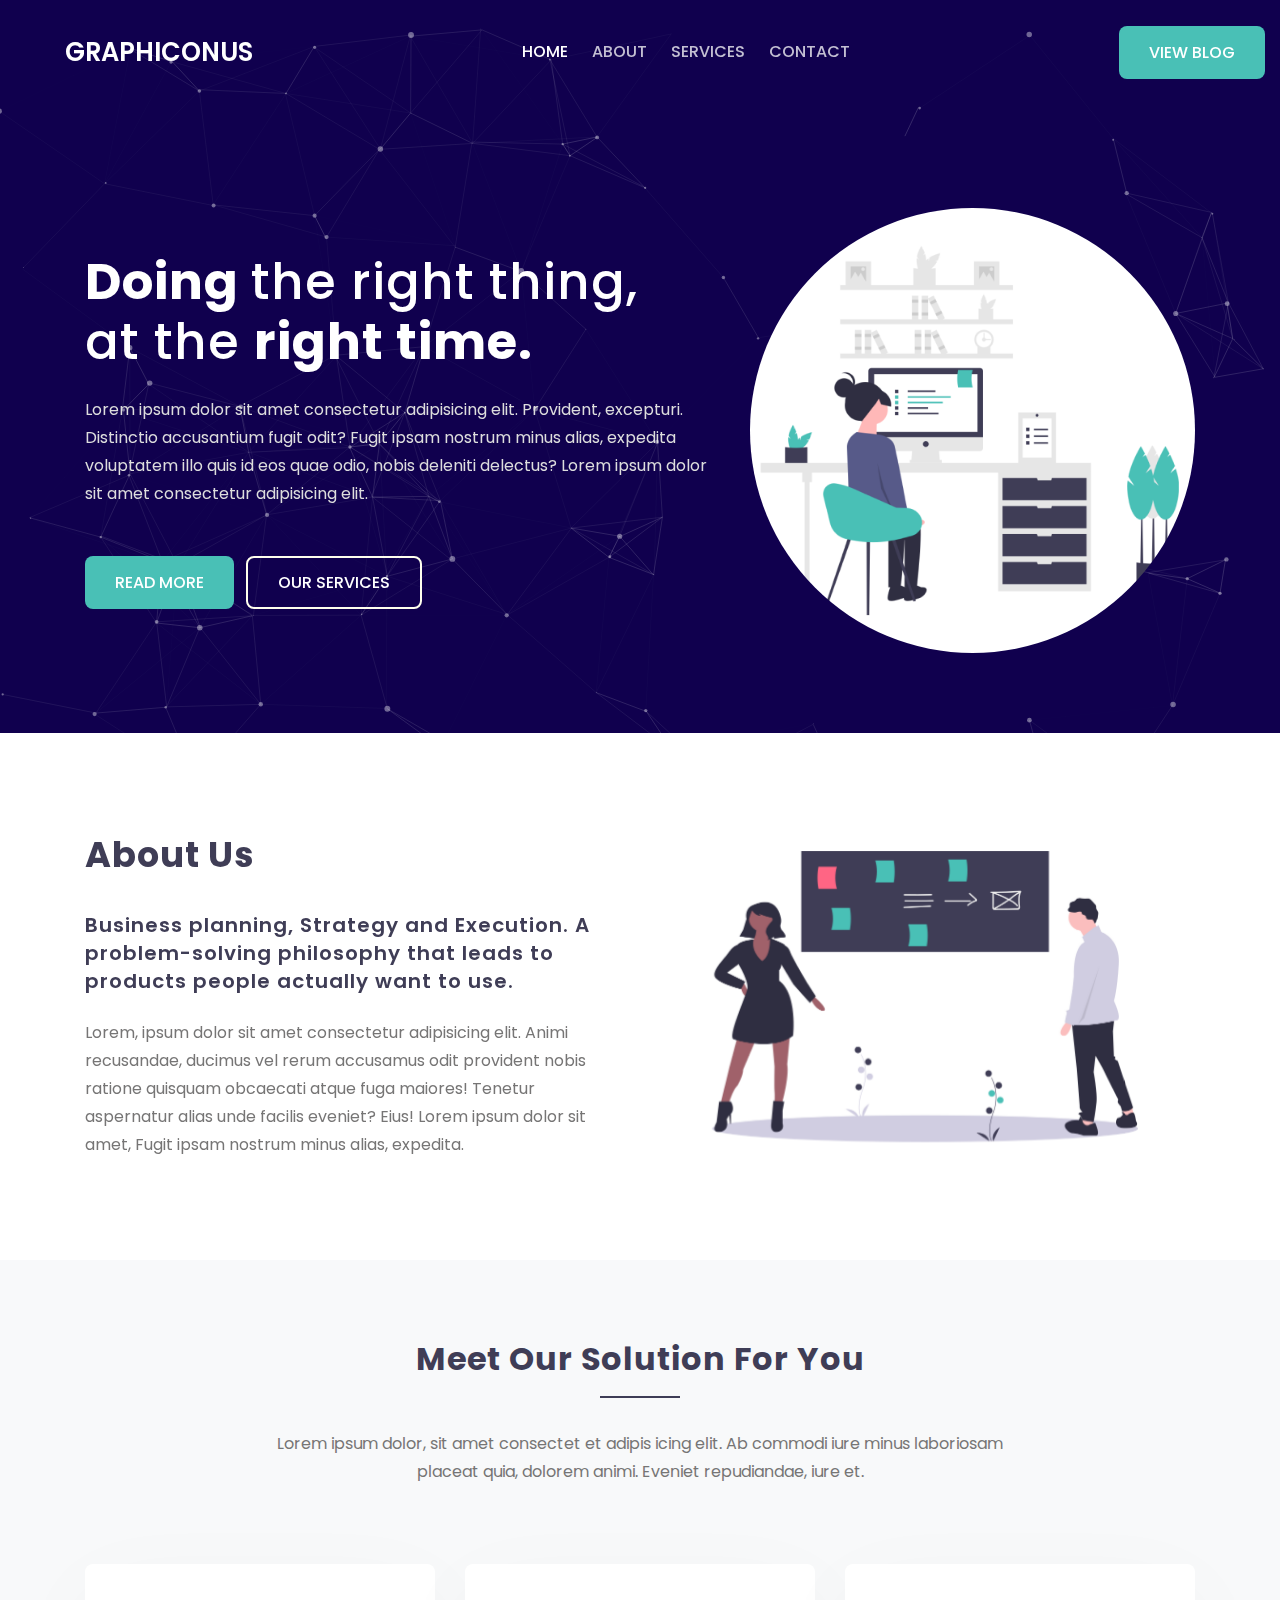
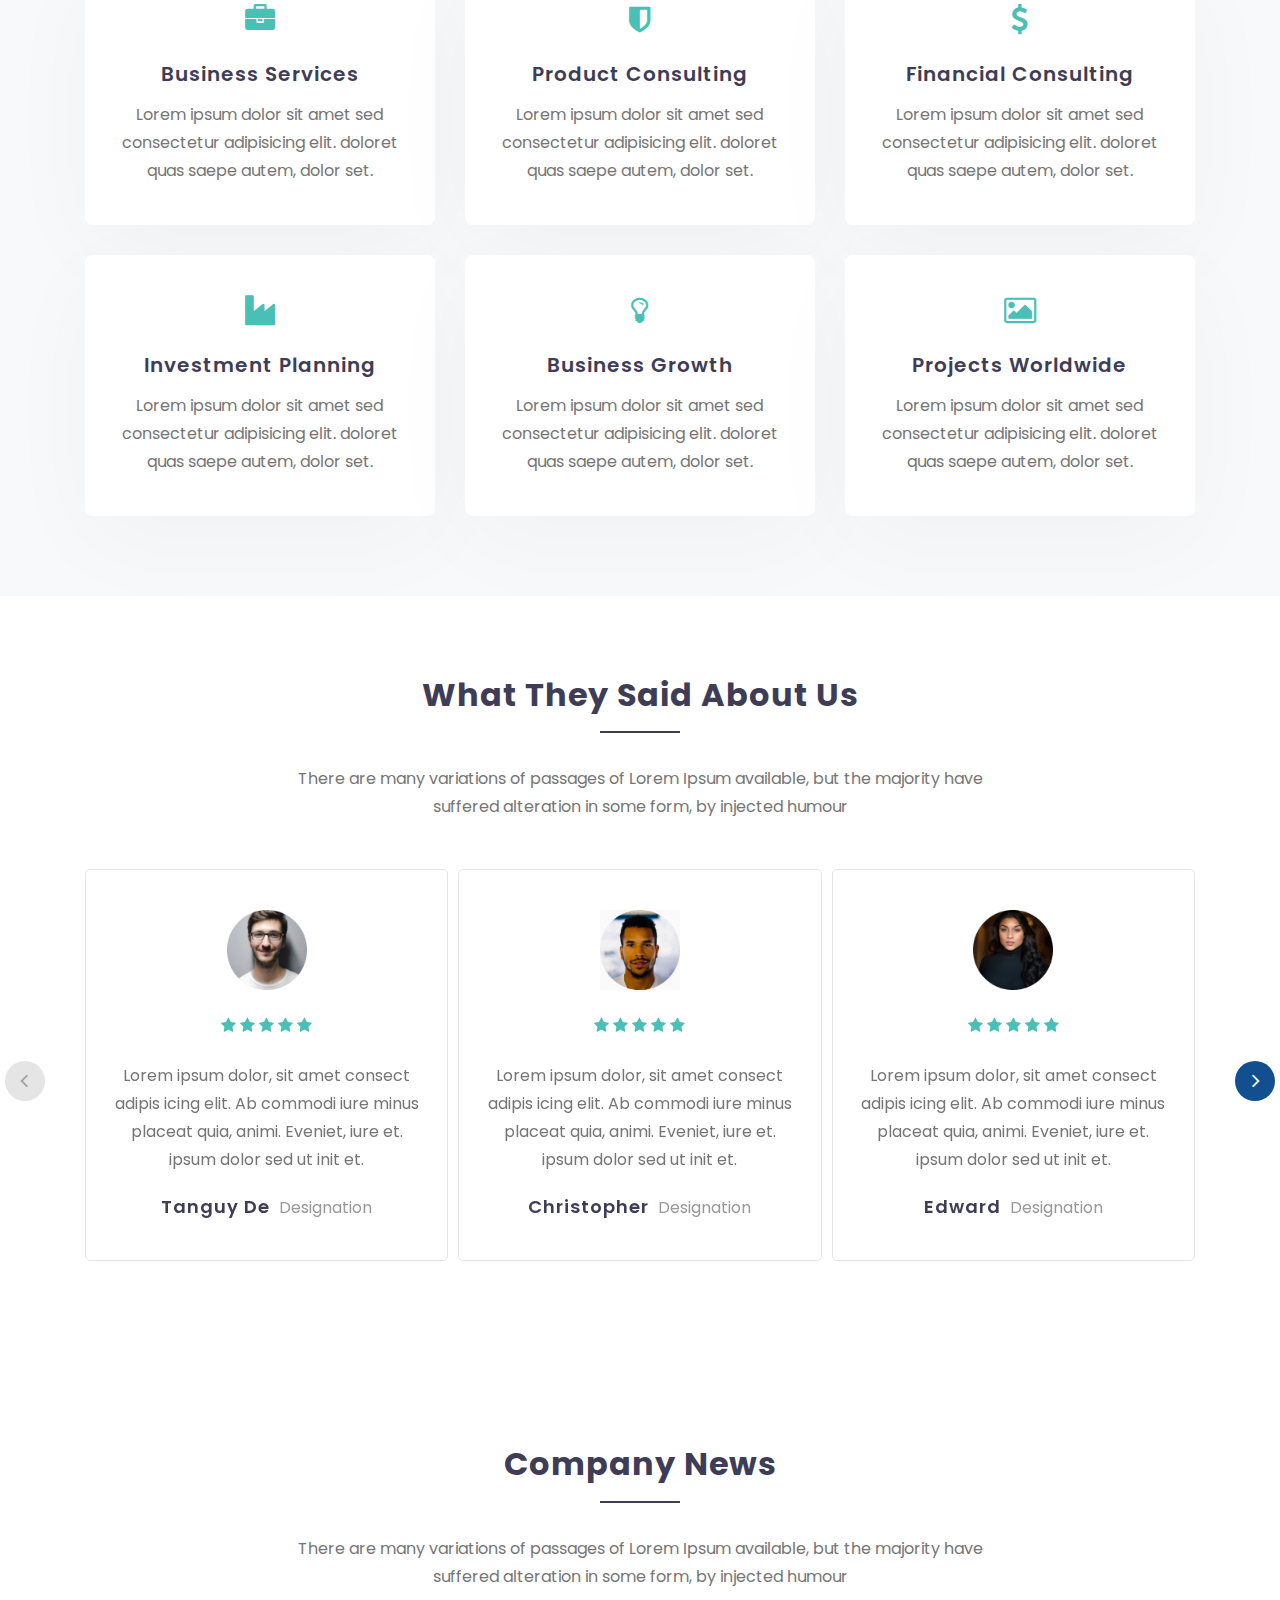
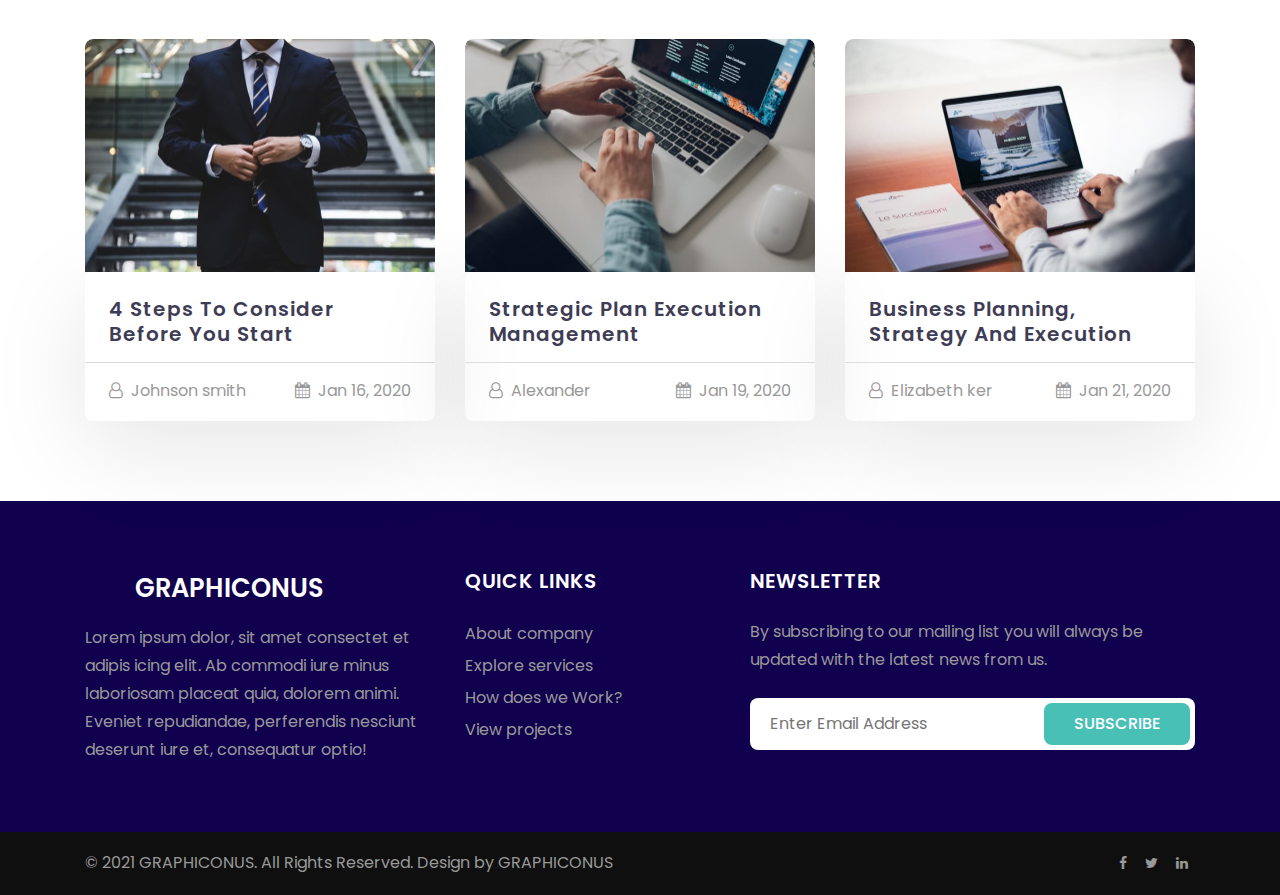
<file: index.html>
<!doctype html>
<html lang="en">

<head>

  <!-- Required meta tags -->
  <meta charset="utf-8">
  <meta name="viewport" content="width=device-width, initial-scale=1, shrink-to-fit=no">
  <title>GRAPHICONUS</title>
  <link href="https://fonts.googleapis.com/css?family=Poppins:300,400&display=swap" rel="stylesheet">

  <!-- Template CSS -->
  <link rel="stylesheet" href="assets/css/style-starter.css">

</head>

<body>
<!-- site header -->
<header id="site-header" class="fixed-top">
  <nav class="navbar navbar-expand-lg navbar-dark">
      <a class="navbar-brand" href="index.html">
          <span class="title-1"></span> GRAPHICONUS
      </a>
      <button class="navbar-toggler bg-gradient" type="button" data-toggle="collapse"
          data-target="#navbarNav" aria-controls="navbarNav" aria-expanded="false"
          aria-label="Toggle navigation">
          <span class="navbar-toggler-icon"></span>
      </button>

      <div class="collapse navbar-collapse" id="navbarNav">
          <ul class="navbar-nav m-auto">
              <li class="nav-item active">
                  <a class="nav-link" href="index.html">Home <span class="sr-only">(current)</span></a>
              </li>
              <li class="nav-item">
                  <a class="nav-link" href="about.html">About</a>
              </li>
              <li class="nav-item">
                  <a class="nav-link" href="services.html">Services</a>
              </li>
              <li class="nav-item">
                  <a class="nav-link" href="contact.html">Contact</a>
              </li>
          </ul>
          <ul class="navbar-nav">
              <li class="nav-item">
                  <a href="#demo" class="btn btn-primary btn-style">View Blog</a>
              </li>
          </ul>
      </div>
  </nav>
</header>
<!-- //site header -->

<!-- banner section -->
<section id="home" class="banner">
    <div id="banner-bg-effect" class="banner-effect"></div>
    <div class="container">
        <div class="row align-items-center">
            <div class="col-lg-7 col-md-12 col-sm-12 order-lg-first mt-lg-0 mt-4">
                <h1 class="mb-4 title"><strong>Doing </strong>the right thing, <br>at the <strong>right time.</strong>
                </h1>
                <p>Lorem ipsum dolor sit amet consectetur adipisicing elit. Provident, excepturi.
                    Distinctio accusantium fugit odit? Fugit ipsam nostrum minus alias, expedita voluptatem
                    illo quis id eos quae odio, nobis deleniti delectus? Lorem ipsum dolor sit amet consectetur
                    adipisicing
                    elit.</p>
                <div class="mt-5">
                    <a class="btn btn-primary btn-style mr-2" href="about.html">Read More </a>
                    <a class="btn btn-outline btn-outline-style" href="services.html">Our Services </a>
                </div>
            </div>
            <div class="col-lg-5 col-md-12 col-sm-12 order-first text-lg-left text-center">
                <div>
                    <img src="assets/images/banner-round.png" alt="" class="rounded-circle img-fluid">
                </div>
            </div>
        </div>
    </div>
</section>
<!-- //banner section -->

<!-- home page about -->
<section class="w3l-about">
    <div class="container">
        <div class="row about-content">
            <div class="col-lg-6 info mb-lg-0 mb-sm-5 mb-4 align-center">
                <h3 class="title">About Us</h3>
                <h6>Business planning, Strategy and Execution. A problem-solving philosophy that leads to
                    products people actually want to use.</h6>
                <p class="mt-md-4 mt-3 mb-0"> Lorem, ipsum dolor sit amet consectetur adipisicing elit. Animi
                    recusandae, ducimus vel rerum accusamus odit provident nobis ratione quisquam obcaecati atque
                    fuga maiores! Tenetur aspernatur alias unde facilis eveniet? Eius! Lorem ipsum dolor sit amet,
                    Fugit ipsam nostrum minus alias, expedita.</p>
            </div>
            <div class="col-lg-6">
                <img src="assets/images/about.png" class="img-fluid img-shadow" alt="about">
            </div>
        </div>
    </div>
</section>
<!-- //home page about -->

<!-- home page service grids -->
<section id="services" class="bg-light">
  <div class="container">
    <div class="row align-items-center">
      <div class="col-lg-8 offset-lg-2 col-md-12 col-sm-12">
        <h4 class="section-title">Meet Our Solution For You</h4>
        <p class="text-center">Lorem ipsum dolor, sit amet consectet et adipis icing elit. Ab commodi iure minus
          laboriosam placeat quia, dolorem animi. Eveniet repudiandae, iure et.</p>
      </div>
    </div>
    <div class="row mt-lg-5">
      <div class="col-lg-4 col-md-6 col-sm-12">
        <div class="box-wrap">
          <div class="icon">
            <span class="fa fa-briefcase"></span>
          </div>
          <h4><a href="#url">Business Services</a></h4>
          <p>Lorem ipsum dolor sit amet sed consectetur adipisicing elit.
            doloret quas saepe autem, dolor set.</p>
        </div>
      </div>
      <div class="col-lg-4 col-md-6 col-sm-12">
        <div class="box-wrap">
          <div class="icon">
            <span class="fa fa-shield"></span>
          </div>
          <h4><a href="#url">Product Consulting</a></h4>
          <p>Lorem ipsum dolor sit amet sed consectetur adipisicing elit.
            doloret quas saepe autem, dolor set.</p>
        </div>
      </div>
      <div class="col-lg-4 col-md-6 col-sm-12">
        <div class="box-wrap">
          <div class="icon">
            <span class="fa fa-dollar"></span>
          </div>
          <h4><a href="#url">Financial Consulting</a></h4>
          <p>Lorem ipsum dolor sit amet sed consectetur adipisicing elit.
            doloret quas saepe autem, dolor set.</p>
        </div>
      </div>
      <div class="col-lg-4 col-md-6 col-sm-12">
        <div class="box-wrap">
          <div class="icon">
            <span class="fa fa-industry"></span>
          </div>
          <h4><a href="#url">Investment Planning</a></h4>
          <p>Lorem ipsum dolor sit amet sed consectetur adipisicing elit.
            doloret quas saepe autem, dolor set.</p>
        </div>
      </div>
      <div class="col-lg-4 col-md-6 col-sm-12">
        <div class="box-wrap">
          <div class="icon">
            <span class="fa fa-lightbulb-o"></span>
          </div>
          <h4><a href="#url">Business Growth</a></h4>
          <p>Lorem ipsum dolor sit amet sed consectetur adipisicing elit.
            doloret quas saepe autem, dolor set.</p>
        </div>
      </div>
      <div class="col-lg-4 col-md-6 col-sm-12">
        <div class="box-wrap">
          <div class="icon">
            <span class="fa fa-picture-o"></span>
          </div>
          <h4><a href="#url">Projects Worldwide</a></h4>
          <p>Lorem ipsum dolor sit amet sed consectetur adipisicing elit.
            doloret quas saepe autem, dolor set.</p>
        </div>
      </div>
    </div>
  </div>
</section>
<!-- //home page service grids -->

<!-- testimonials section -->
<section id="slider" class="testimonials">
    <div class="container">
        <div class="row align-items-center">
            <div class="col-lg-8 offset-lg-2 col-md-12 col-sm-12">
                <h4 class="section-title">What they said about us</h4>
                <p class="text-center">There are many variations of passages of Lorem Ipsum available, but the majority
                    have
                    suffered alteration in some form, by injected humour</p>
            </div>
        </div>
        <div class="large-12 columns mt-5">
            <div class="owl-carousel owl-theme">
                <div class="item">
                    <div class="w3l-customers-7">
                        <div class="customers_sur">
                            <div class="customers-left_sur">
                                <div class="customers_grid">
                                    <div class="custo-img-res">
                                        <img src="assets/images/testi1.jpg" alt=" " class="">
                                    </div>
                                    <div class="ratings my-4 my-4">
                                        <span class="fa fa-star"></span>
                                        <span class="fa fa-star"></span>
                                        <span class="fa fa-star"></span>
                                        <span class="fa fa-star"></span>
                                        <span class="fa fa-star"></span>
                                    </div>
                                    <p>Lorem ipsum dolor, sit amet consect adipis icing elit. Ab commodi iure minus
                                        placeat quia, animi. Eveniet, iure et. ipsum dolor sed ut init et.</p>
                                    <div class="customers-bottom_sur">
                                        <div class="custo_grid">
                                            <h5>Tanguy De</h5>
                                            <span>Designation</span>
                                        </div>
                                    </div>
                                </div>
                            </div>
                        </div>
                    </div>
                </div>
                <div class="item">
                    <div class="w3l-customers-7">
                        <div class="customers_sur">
                            <div class="customers-left_sur">
                                <div class="customers_grid">
                                    <div class="custo-img-res">
                                        <img src="assets/images/testi2.jpg" alt=" " class="img-fluid">
                                    </div>
                                    <div class="ratings my-4">
                                        <span class="fa fa-star"></span>
                                        <span class="fa fa-star"></span>
                                        <span class="fa fa-star"></span>
                                        <span class="fa fa-star"></span>
                                        <span class="fa fa-star"></span>
                                    </div>
                                    <p>Lorem ipsum dolor, sit amet consect adipis icing elit. Ab commodi iure minus
                                        placeat quia, animi. Eveniet, iure et. ipsum dolor sed ut init et.</p>
                                    <div class="customers-bottom_sur">
                                        <div class="custo_grid">
                                            <h5>Christopher</h5>
                                            <span>Designation</span>
                                        </div>
                                    </div>
                                </div>
                            </div>
                        </div>
                    </div>
                </div>
                <div class="item">
                    <div class="w3l-customers-7">
                        <div class="customers_sur">
                            <div class="customers-left_sur">
                                <div class="customers_grid">
                                    <div class="custo-img-res">
                                        <img src="assets/images//testi3.jpg" alt=" " class="img-fluid">
                                    </div>
                                    <div class="ratings my-4">
                                        <span class="fa fa-star"></span>
                                        <span class="fa fa-star"></span>
                                        <span class="fa fa-star"></span>
                                        <span class="fa fa-star"></span>
                                        <span class="fa fa-star"></span>
                                    </div>
                                    <p>Lorem ipsum dolor, sit amet consect adipis icing elit. Ab commodi iure minus
                                        placeat quia, animi. Eveniet, iure et. ipsum dolor sed ut init et.</p>
                                    <div class="customers-bottom_sur">
                                        <div class="custo_grid">
                                            <h5>Edward</h5>
                                            <span>Designation</span>
                                        </div>
                                    </div>
                                </div>
                            </div>
                        </div>
                    </div>
                </div>
                <div class="item">
                    <div class="w3l-customers-7">
                        <div class="customers_sur">
                            <div class="customers-left_sur">
                                <div class="customers_grid">
                                    <div class="custo-img-res">
                                        <img src="assets/images//testi4.jpg" alt=" " class="img-fluid">
                                    </div>
                                    <div class="ratings my-4">
                                        <span class="fa fa-star"></span>
                                        <span class="fa fa-star"></span>
                                        <span class="fa fa-star"></span>
                                        <span class="fa fa-star"></span>
                                        <span class="fa fa-star"></span>
                                    </div>
                                    <p>Lorem ipsum dolor, sit amet consect adipis icing elit. Ab commodi iure minus
                                        placeat quia, animi. Eveniet, iure et. ipsum dolor sed ut init et.</p>
                                    <div class="customers-bottom_sur">
                                        <div class="custo_grid">
                                            <h5>Abigail</h5>
                                            <span>Designation</span>
                                        </div>
                                    </div>
                                </div>
                            </div>
                        </div>
                    </div>
                </div>
                <div class="item">
                    <div class="w3l-customers-7">
                        <div class="customers_sur">
                            <div class="customers-left_sur">
                                <div class="customers_grid">
                                    <div class="custo-img-res">
                                        <img src="assets/images//testi5.jpg" alt=" " class="img-fluid">
                                    </div>
                                    <div class="ratings my-4">
                                        <span class="fa fa-star"></span>
                                        <span class="fa fa-star"></span>
                                        <span class="fa fa-star"></span>
                                        <span class="fa fa-star"></span>
                                        <span class="fa fa-star"></span>
                                    </div>
                                    <p>Lorem ipsum dolor, sit amet consect adipis icing elit. Ab commodi iure minus
                                        placeat quia, animi. Eveniet, iure et. ipsum dolor sed ut init et.</p>
                                    <div class="customers-bottom_sur">
                                        <div class="custo_grid">
                                            <h5>Abigail</h5>
                                            <span>Designation</span>
                                        </div>
                                    </div>
                                </div>
                            </div>
                        </div>
                    </div>
                </div>
            </div>
        </div>
    </div>
</section>
<!--//testimonials section -->

<!-- stats section -->
<!--<section id="stats" class="stats">
    <div class="container">
        <div class="row">
            <div class="col-lg-5 margin-md-60">
                <h2 class="left-title">Some of Our Company Real Facts.</h2>
                <p class="white">Lorem ipsum dolor, sit amet consectet et adipis icing elit. Ab commodi iure minus
                    laboriosam placeat quia, dolorem animi. Eveniet repudiandae, iure et.</p>
            </div>
            <div class="col-lg-7 mt-lg-0 mt-5">
                <div class="d-sm-flex justify-content-lg-around justify-content-between counter-main">
                    <div class="counter">
                        <div class="icon">
                            <span class="fa fa-folder-open-o"></span>
                        </div>
                        <p class="value">385</p>
                        <p class="title white">Projects</p>
                    </div>
                    <div class="counter">
                        <div class="icon">
                            <span class="fa fa-headphones"></span>
                        </div>
                        <p class="value">260</p>
                        <p class="title white">Consultant</p>
                    </div>
                    <div class="counter">
                        <div class="icon">
                            <span class="fa fa-trophy"></span>
                        </div>
                        <p class="value">150</p>
                        <p class="title white">Awards</p>
                    </div>
                </div>
            </div>
        </div>
    </div>
</section>-->
<!-- //stats section -->

<!-- homepage blog grids -->
<section id="blog">
    <div class="container">
        <div class="row align-items-center">
            <div class="col-lg-8 offset-lg-2 col-md-12 col-sm-12">
                <h4 class="section-title">Company News</h4>
                <p class="text-center">There are many variations of passages of Lorem Ipsum available, but the majority
                    have
                    suffered alteration in some form, by injected humour</p>
            </div>
        </div>
        <div class="blog-grids row mt-5">
            <div class="col-lg-4 col-md-6 col-sm-12 blog-grid" id="zoomIn">
                <a href="#blog-single.html">
                    <figure><img src="assets/images/blog.jpg" class="img-fluid" alt=""></figure>
                </a>
                <div class="blog-info">
                    <h3><a href="#blog-single.html">4 Steps To Consider Before You Start</a> </h3>
                    <ul>
                        <li><a href="#author"><span class="fa fa-user-o mr-2"></span>Johnson smith</a></li>
                        <li><span class="fa fa-calendar mr-2"></span>Jan 16, 2020</li>
                    </ul>
                </div>
            </div>
            <div class="col-lg-4 col-md-6 col-sm-12 mt-md-0 mt-4 blog-grid" id="zoomIn">
                <a href="#blog-single.html">
                    <figure><img src="assets/images/blog1.jpg" class="img-fluid" alt=""></figure>
                </a>
                <div class="blog-info">
                    <h3><a href="#blog-single.html">Strategic Plan Execution Management</a> </h3>
                    <ul>
                        <li><a href="#author"><span class="fa fa-user-o mr-2"></span>Alexander</a></li>
                        <li><span class="fa fa-calendar mr-2"></span>Jan 19, 2020</li>
                    </ul>
                </div>
            </div>
            <div class="col-lg-4 col-md-6 col-sm-12 mt-lg-0 mt-4 blog-grid" id="zoomIn">
                <a href="#blog-single.html">
                    <figure><img src="assets/images/blog2.jpg" class="img-fluid" alt=""></figure>
                </a>
                <div class="blog-info">
                    <h3><a href="#blog-single.html">Business planning, strategy and execution</a> </h3>
                    <ul>
                        <li><a href="#author"><span class="fa fa-user-o mr-2"></span>Elizabeth ker</a></li>
                        <li><span class="fa fa-calendar mr-2"></span>Jan 21, 2020</li>
                    </ul>
                </div>
            </div>
        </div>
    </div>
</section>
<!-- //homepage blog grids -->

<!-- site footer -->
<footer id="site-footer">
  <div class="top-footer">
    <div class="container my-md-5 my-4">
      <div class="row">
        <div class="col-lg-4">
          <div class="footer-logo mb-3">
            <a href="index.html">
              <span class="title-1"></span> GRAPHICONUS
            </a>
          </div>
          <div>
            <p class="">Lorem ipsum dolor, sit amet consectet et adipis icing elit. Ab commodi iure minus
              laboriosam
              placeat quia, dolorem animi. Eveniet repudiandae, perferendis nesciunt deserunt iure et, consequatur
              optio!</p>
          </div>
        </div>
        <!-- Quick Links -->
        <div class="col-lg-3 col-md-4 mt-lg-0 mt-5">
          <h4 class="footer-title">Quick Links</h4>
          <ul class="footer-list">
            <li><a href="about.html"> About company</a></li>
            <li><a href="services.html"> Explore services</a></li>
            <li><a href="#work"> How does we Work?</a></li>
            <li><a href="#projects"> View projects</a></li>
          </ul>
        </div>
        <!-- Newsletter -->
        <div class="col-lg-5 col-md-8 mt-lg-0 mt-5">
          <h4 class="footer-title">Newsletter</h4>
          <p class="mb-4">By subscribing to our mailing list you will always be updated with the latest news from us.
          </p>
          <form class="newsletter-form">
            <input class="input-rounded" type="text" required="" placeholder="Enter Email Address">
            <button type="submit" title="Subscribe" class="btn btn-primary btn-style" name="submit" value="Submit">
              Subscribe
            </button>
          </form>
        </div>
      </div>
    </div>
  </div>
  <div class="bottom-footer">
    <div class="container">
      <div class="row">
        <div class="col-lg-8 text-lg-left text-center mb-lg-0 mb-3">
          <p class="copyright">© 2021 GRAPHICONUS. All Rights Reserved. Design by <a
            href="#">GRAPHICONUS</a></p>
        </div>
        <div class="col-lg-4 align-center text-lg-right text-center">
          <a href="#facebook" class="social-item"><span class="fa fa-facebook-f"></span></a>
          <a href="#twitter" class="social-item"><span class="fa fa-twitter"></span></a>
          <a href="#linkedin" class="social-item"><span class="fa fa-linkedin"></span></a>
        </div>
      </div>
    </div>
  </div>
</footer>
<!-- //site footer -->

<!-- move top -->
<button onclick="topFunction()" id="movetop" class="bg-primary" title="Go to top">
  <span class="fa fa-angle-up"></span>
</button>

<script>
  // When the user scrolls down 20px from the top of the document, show the button
  window.onscroll = function () {
    scrollFunction()
  };
  function scrollFunction() {
    if (document.body.scrollTop > 20 || document.documentElement.scrollTop > 20) {
      document.getElementById("movetop").style.display = "block";
    } else {
      document.getElementById("movetop").style.display = "none";
    }
  }
  // When the user clicks on the button, scroll to the top of the document
  function topFunction() {
    document.body.scrollTop = 0;
    document.documentElement.scrollTop = 0;
  }
</script>
<!-- //move top -->

<!-- javascript -->
<script src="assets/js/jquery-3.3.1.min.js"></script>

<!-- libhtbox -->
<script src="assets/js/lightbox-plus-jquery.min.js"></script>

<!-- particles -->
<script src='assets/js/particles.min.js'></script>
<script src="assets/js/script.js"></script>
<!-- //particles -->

<!-- owl carousel -->
<script src="assets/js/owl.carousel.js"></script>
<script>
  $(document).ready(function () {
    var owl = $('.owl-carousel');
    owl.owlCarousel({
      margin: 10,
      nav: true,
      loop: false,
      responsive: {
        0: {
          items: 1
        },
        767: {
          items: 2
        },
        1000: {
          items: 3
        }
      }
    })
  })
</script>

<!-- disable body scroll which navbar is in active -->
<script>
  $(function () {
    $('.navbar-toggler').click(function () {
      $('body').toggleClass('noscroll');
    })
  });
</script>
<!-- disable body scroll which navbar is in active -->

<!-- bootstrap -->
<script src="assets/js/bootstrap.min.js"></script>

</body>
</html>
</file>
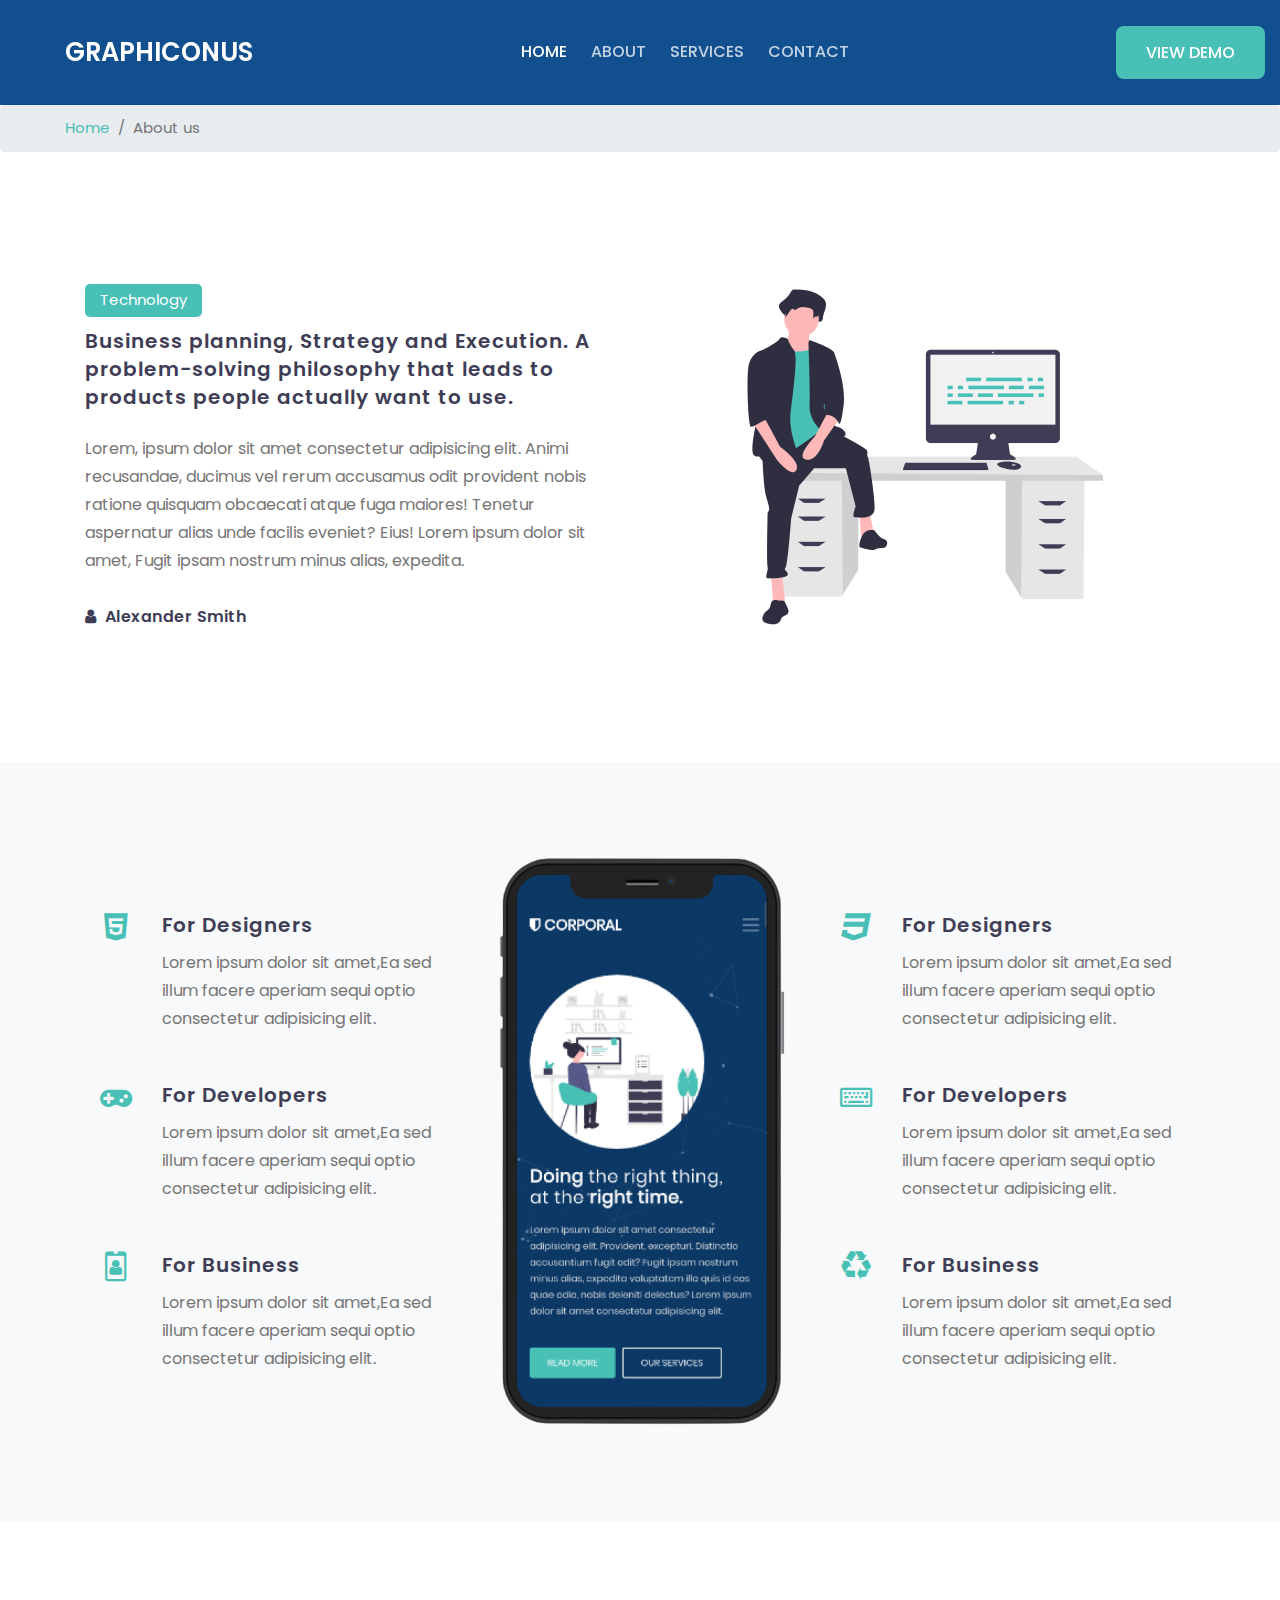
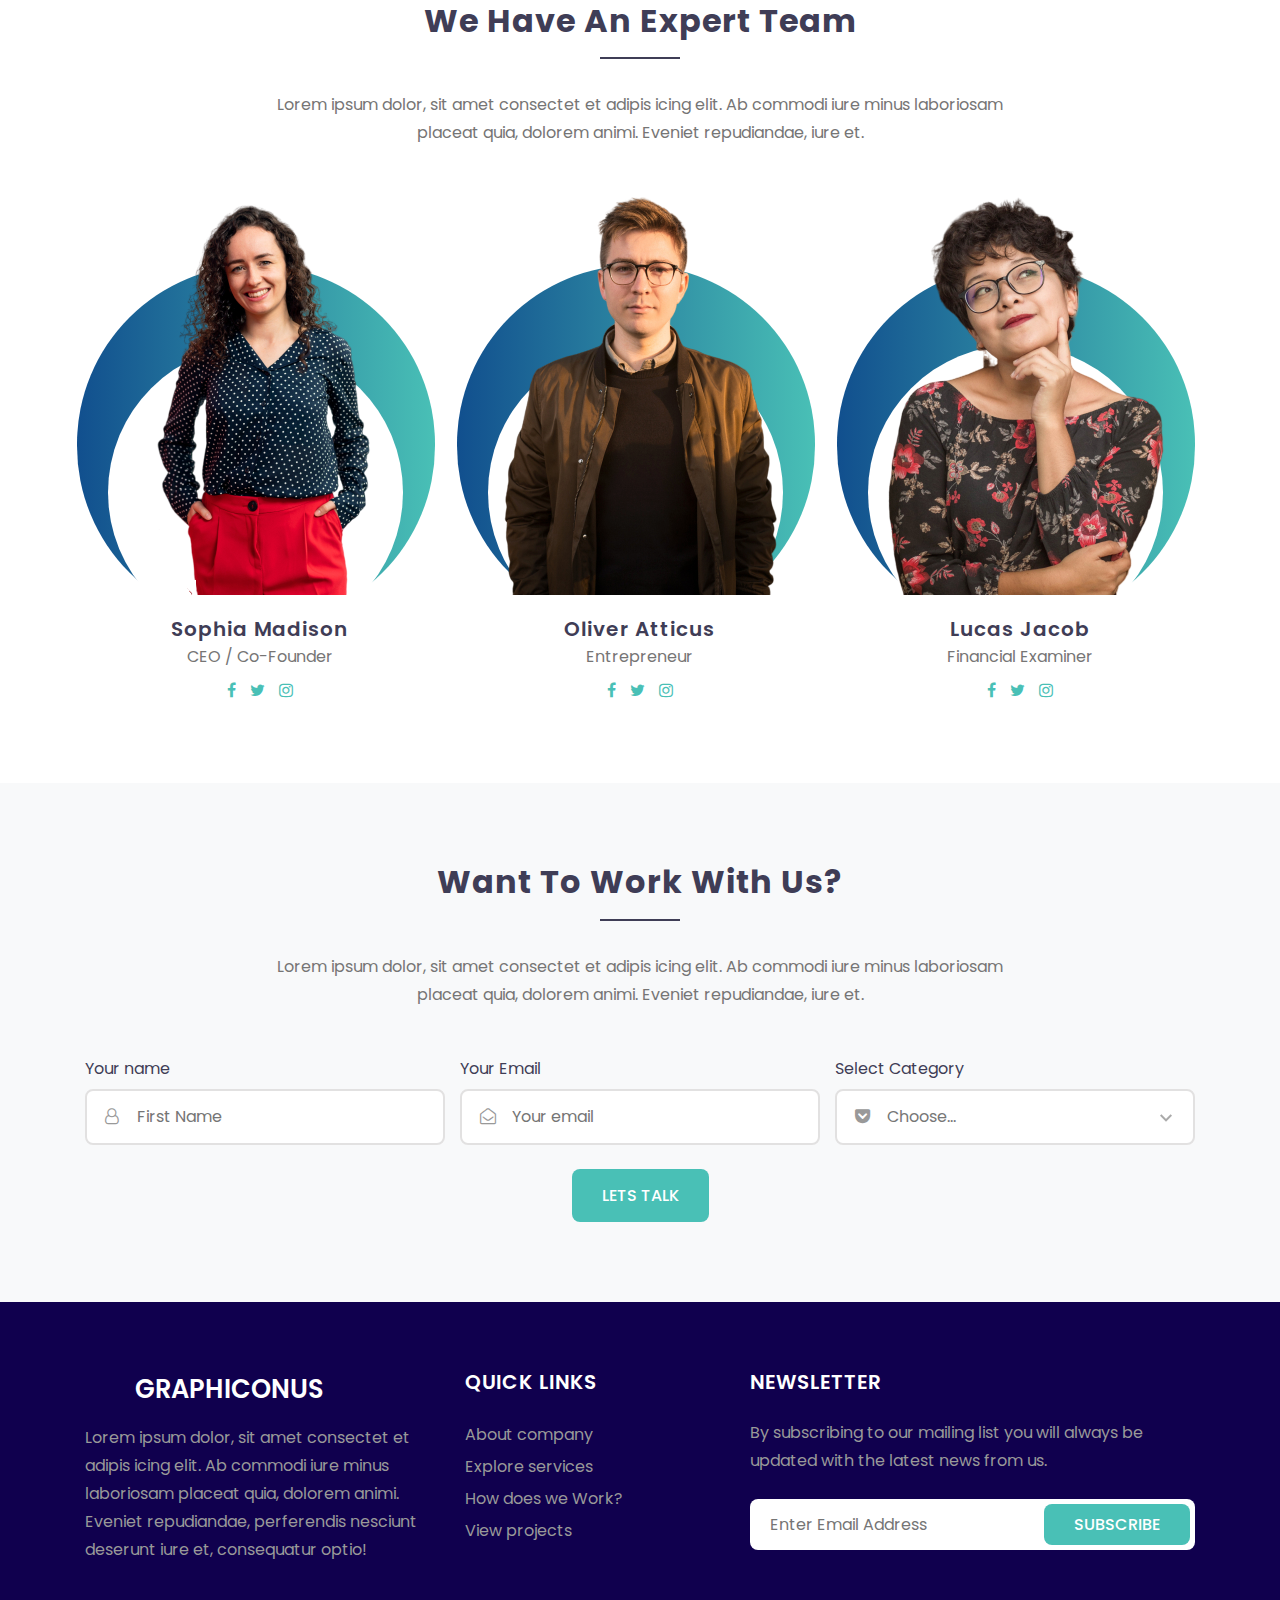
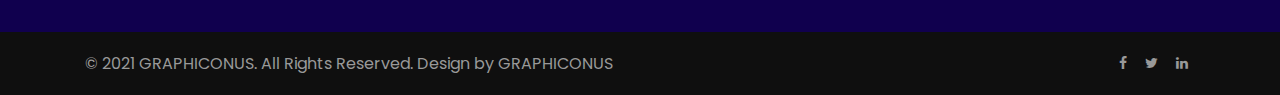
<file: about.html>
<!doctype html>
<html lang="en">

<head>

  <!-- Required meta tags -->
  <meta charset="utf-8">
  <meta name="viewport" content="width=device-width, initial-scale=1, shrink-to-fit=no">
  <title>GRAPHICONUS</title>
  <link href="https://fonts.googleapis.com/css?family=Poppins:300,400&display=swap" rel="stylesheet">

  <!-- Template CSS -->
  <link rel="stylesheet" href="assets/css/style-starter.css">

</head>

<body>
<!-- site header -->
<header id="site-header" class="fixed-top">
  <nav class="navbar navbar-expand-lg navbar-dark">
      <a class="navbar-brand" href="index.html">
        <span class="title-1"></span> GRAPHICONUS
      </a>
      <button class="navbar-toggler bg-gradient" type="button" data-toggle="collapse"
          data-target="#navbarNav" aria-controls="navbarNav" aria-expanded="false"
          aria-label="Toggle navigation">
          <span class="navbar-toggler-icon"></span>
      </button>

      <div class="collapse navbar-collapse" id="navbarNav">
          <ul class="navbar-nav m-auto">
              <li class="nav-item active">
                  <a class="nav-link" href="index.html">Home <span class="sr-only">(current)</span></a>
              </li>
              <li class="nav-item">
                  <a class="nav-link" href="about.html">About</a>
              </li>
              <li class="nav-item">
                  <a class="nav-link" href="services.html">Services</a>
              </li>
              <li class="nav-item">
                  <a class="nav-link" href="contact.html">Contact</a>
              </li>
          </ul>
          <ul class="navbar-nav">
              <li class="nav-item">
                  <a href="#demo" class="btn btn-primary btn-style">View Demo</a>
              </li>
          </ul>
      </div>
  </nav>
</header>
<!-- //site header -->

<!-- about page breadcrumns -->
<section class="inner-banner">

</section>
<nav aria-label="breadcrumb">
    <ol class="breadcrumb breadcrumb-padding">
        <li class="breadcrumb-item"><a href="index.html">Home</a></li>
        <li class="breadcrumb-item active" aria-current="page">About us</li>
    </ol>
</nav>
<!-- //about page breadcrumns -->

<!-- about page section1-->
<section class="w3l-about">
    <div class="container">
        <div class="row about-content">
            <div class="col-lg-6 info mb-lg-0 mb-5 align-center">
                <span class="title">Technology</span>
                <h6>Business planning, Strategy and Execution. A problem-solving philosophy that leads to
                    products people actually want to use.</h6>
                <p class="mt-md-4 mt-3"> Lorem, ipsum dolor sit amet consectetur adipisicing elit. Animi
                    recusandae, ducimus vel rerum accusamus odit provident nobis ratione quisquam obcaecati atque
                    fuga maiores! Tenetur aspernatur alias unde facilis eveniet? Eius! Lorem ipsum dolor sit amet,
                    Fugit ipsam nostrum minus alias, expedita.</p>
                <a href="#author" class="author"><span class="fa fa-user mr-2"></span>Alexander Smith</a>
            </div>
            <div class="col-lg-6">
                <img src="assets/images/about1.png" class="img-fluid img-shadow" alt="about">
            </div>
        </div>
    </div>
</section>
<!-- //about page section1-->

<!-- /mobile section --->
<section class="w3l-mobile-content-6">
    <div class="mobile-info">
        <!-- /mobile-info-->
        <div class="container">
            <div class="row mobile-info-inn mx-lg-0">
                <div class="col-lg-4 mobile-right">
                    <div class="row mobile-right-grids mb-lg-5 mb-4">
                        <div class="col-2 mobile-right-icon">
                            <div class="mobile-icon">
                                <span class="fa fa-html5"></span>
                            </div>
                        </div>
                        <div class="col-10 mobile-right-info">
                            <h6><a href="#url">For Designers</a></h6>
                            <p>Lorem ipsum dolor sit amet,Ea sed illum facere aperiam sequi optio consectetur
                                adipisicing elit.</p>
                        </div>
                    </div>
                    <div class="row mobile-right-grids mb-lg-5 mb-4">
                        <div class="col-2 mobile-right-icon">
                            <div class="mobile-icon">
                                <span class="fa fa-gamepad"></span>
                            </div>
                        </div>
                        <div class="col-10 mobile-right-info">
                            <h6><a href="#url">For Developers</a></h6>
                            <p>Lorem ipsum dolor sit amet,Ea sed illum facere aperiam sequi optio consectetur
                                adipisicing elit.</p>
                        </div>
                    </div>
                    <div class="row mobile-right-grids">
                        <div class="col-2 mobile-right-icon">
                            <div class="mobile-icon">
                                <span class="fa fa-id-badge"></span>
                            </div>
                        </div>
                        <div class="col-10 mobile-right-info">
                            <h6><a href="#url">For Business</a></h6>
                            <p>Lorem ipsum dolor sit amet,Ea sed illum facere aperiam sequi optio consectetur
                                adipisicing elit.</p>
                        </div>
                    </div>
                </div>
                <div class="col-lg-4 mobile-left">
                    <img src="assets/images/mobile.png" class="img-fluid" alt="">
                </div>
                <div class="col-lg-4 mobile-right">
                    <div class="row mobile-right-grids mb-lg-5 mb-4">
                        <div class="col-2 mobile-right-icon">
                            <div class="mobile-icon">
                                <span class="fa fa-css3"></span>
                            </div>
                        </div>
                        <div class="col-10 mobile-right-info">
                            <h6><a href="#url">For Designers</a></h6>
                            <p>Lorem ipsum dolor sit amet,Ea sed illum facere aperiam sequi optio consectetur
                                adipisicing elit.</p>
                        </div>
                    </div>
                    <div class="row mobile-right-grids mb-lg-5 mb-4">
                        <div class="col-2 mobile-right-icon">
                            <div class="mobile-icon">
                                <span class="fa fa-keyboard-o"></span>
                            </div>
                        </div>
                        <div class="col-10 mobile-right-info">
                            <h6><a href="#url">For Developers</a></h6>
                            <p>Lorem ipsum dolor sit amet,Ea sed illum facere aperiam sequi optio consectetur
                                adipisicing elit.</p>
                        </div>
                    </div>
                    <div class="row mobile-right-grids">
                        <div class="col-2 mobile-right-icon">
                            <div class="mobile-icon">
                                <span class="fa fa-recycle"></span>
                            </div>
                        </div>
                        <div class="col-10 mobile-right-info">
                            <h6><a href="#url">For Business</a></h6>
                            <p>Lorem ipsum dolor sit amet,Ea sed illum facere aperiam sequi optio consectetur
                                adipisicing elit.</p>
                        </div>
                    </div>
                </div>

            </div>
        </div>
        <!-- //mobile-info-->
    </div>
</section>
<!-- //mobile section --->

<!-- about page team section -->
<section class="w3l-team-main-6">
    <!-- /team-grids -->
    <div class="team-content">
        <div class="container">
            <div class="row align-items-center">
                <div class="col-lg-8 offset-lg-2 col-md-12 col-sm-12">
                    <h4 class="section-title">We have an expert team</h4>
                    <p class="text-center">Lorem ipsum dolor, sit amet consectet et adipis icing elit. Ab commodi iure
                        minus
                        laboriosam placeat quia, dolorem animi. Eveniet repudiandae, iure et.</p>
                </div>
            </div>
            <div class="row grid-col-4 text-center mt-5">
                <div class="team-colomn col-lg-4 col-md-6 col-sm-6">
                    <div class="team-main-6">
                        <a href="#team-single.html"><img class="img-fluid" src="assets/images/team1.png" alt=" "></a>
                        <h6><a href="#team-single.html" class="title-team-32">Sophia Madison</a></h6>
                        <p class="sm-text-32">CEO / Co-Founder</p>
                        <div class="social-teams mt-2">
                            <a class="facebook" href="#url"><span class="fa fa-facebook" aria-hidden="true"></span></a>
                            <a class="twitter" href="#url"><span class="fa fa-twitter" aria-hidden="true"></span></a>
                            <a class="insta" href="#url"><span class="fa fa-instagram" aria-hidden="true"></span></a>
                        </div>
                    </div>
                </div>
                <div class="team-colomn col-lg-4 col-md-6 col-sm-6 mt-md-0 mt-5">
                    <div class="team-main-6">
                        <a href="#team-single.html"><img class="img-fluid" src="assets/images/team2.png" alt=" "></a>
                        <h6><a href="#team-single.html" class="title-team-32">Oliver Atticus</a></h6>
                        <p class="sm-text-32">Entrepreneur</p>
                        <div class="social-teams mt-2">
                            <a class="facebook" href="#url"><span class="fa fa-facebook" aria-hidden="true"></span></a>
                            <a class="twitter" href="#url"><span class="fa fa-twitter" aria-hidden="true"></span></a>
                            <a class="insta" href="#url"><span class="fa fa-instagram" aria-hidden="true"></span></a>
                        </div>
                    </div>
                </div>
                <div class="team-colomn col-lg-4 col-md-6 col-sm-6 mt-lg-0 mt-5">
                    <div class="team-main-6">
                        <a href="#team-single.html"><img class="img-fluid" src="assets/images/team3.png" alt=" "></a>
                        <h6><a href="#team-single.html" class="title-team-32">Lucas Jacob</a></h6>
                        <p class="sm-text-32">Financial Examiner</p>

                        <div class="social-teams mt-2">
                            <a class="facebook" href="#url"><span class="fa fa-facebook" aria-hidden="true"></span></a>
                            <a class="twitter" href="#url"><span class="fa fa-twitter" aria-hidden="true"></span></a>
                            <a class="insta" href="#url"><span class="fa fa-instagram" aria-hidden="true"></span></a>
                        </div>
                    </div>
                </div>
            </div>
        </div>
    </div>
    <!-- /team-grids -->
</section>
<!-- //about page team section -->

<!-- about page form section -->
<section class="forms-29">
    <div class="container">
        <div class="row align-items-center">
            <div class="col-lg-8 offset-lg-2 col-md-12 col-sm-12">
                <h4 class="section-title">Want to work with us?</h4>
                <p class="text-center">Lorem ipsum dolor, sit amet consectet et adipis icing elit. Ab commodi iure minus
                    laboriosam placeat quia, dolorem animi. Eveniet repudiandae, iure et.</p>
            </div>
        </div>
        <div class="form-main-cont-29 mt-5">
            <div class="content-29-form d-grid">
                <form action="#" method="post">
                    <div class="forms-29-form">
                        <div class="form-group">
                            <label class="input__label">Your name</label>
                            <div class="input-icon position-relative">
                                <span class="fa fa-user-o"></span>
                                <input type="text" name="name" class="input__style" placeholder="First Name" required>
                            </div>
                        </div>
                        <div class="form-group">
                            <label class="input__label">Your Email</label>
                            <div class="input-icon position-relative">
                                <span class="fa fa-envelope-open-o"></span>
                                <input type="email" name="email" class="input__style" placeholder="Your email" required>
                            </div>
                        </div>
                        <div class="form-group">
                            <label for="inputTemplate" class="input__label">Select Category</label>
                            <div class="input-icon position-relative">
                                <span class="fa fa-get-pocket"></span>
                                <select id="inputTemplate" class="input__style">
                                    <option selected="">Choose...</option>
                                    <option>I'm a Desinger</option>
                                    <option>I'm a Developer</option>
                                </select>
                                </div>
                        </div>
                    </div>
                    <button type="submit" class="btn btn-primary btn-style mt-2">Lets Talk</button>
                </form>
            </div>
        </div>
    </div>
    </div>
</section>
<!-- about page form section -->

<!-- site footer -->
<footer id="site-footer">
  <div class="top-footer">
    <div class="container my-md-5 my-4">
      <div class="row">
        <div class="col-lg-4">
          <div class="footer-logo mb-3">
            <a href="index.html">
                <span class="title-1"></span> GRAPHICONUS
            </a>
          </div>
          <div>
            <p class="">Lorem ipsum dolor, sit amet consectet et adipis icing elit. Ab commodi iure minus
              laboriosam
              placeat quia, dolorem animi. Eveniet repudiandae, perferendis nesciunt deserunt iure et, consequatur
              optio!</p>
          </div>
        </div>
        <!-- Quick Links -->
        <div class="col-lg-3 col-md-4 mt-lg-0 mt-5">
          <h4 class="footer-title">Quick Links</h4>
          <ul class="footer-list">
            <li><a href="about.html"> About company</a></li>
            <li><a href="services.html"> Explore services</a></li>
            <li><a href="#work"> How does we Work?</a></li>
            <li><a href="#projects"> View projects</a></li>
          </ul>
        </div>
        <!-- Newsletter -->
        <div class="col-lg-5 col-md-8 mt-lg-0 mt-5">
          <h4 class="footer-title">Newsletter</h4>
          <p class="mb-4">By subscribing to our mailing list you will always be updated with the latest news from us.
          </p>
          <form class="newsletter-form">
            <input class="input-rounded" type="text" required="" placeholder="Enter Email Address">
            <button type="submit" title="Subscribe" class="btn btn-primary btn-style" name="submit" value="Submit">
              Subscribe
            </button>
          </form>
        </div>
      </div>
    </div>
  </div>
  <div class="bottom-footer">
    <div class="container">
      <div class="row">
        <div class="col-lg-8 text-lg-left text-center mb-lg-0 mb-3">
          <p class="copyright">© 2021 GRAPHICONUS. All Rights Reserved. Design by <a
            href="https://w3layouts.com/">GRAPHICONUS</a></p>
        </div>
        <div class="col-lg-4 align-center text-lg-right text-center">
          <a href="#facebook" class="social-item"><span class="fa fa-facebook-f"></span></a>
          <a href="#twitter" class="social-item"><span class="fa fa-twitter"></span></a>
          <a href="#linkedin" class="social-item"><span class="fa fa-linkedin"></span></a>
        </div>
      </div>
    </div>
  </div>
</footer>
<!-- //site footer -->

<!-- move top -->
<button onclick="topFunction()" id="movetop" class="bg-primary" title="Go to top">
  <span class="fa fa-angle-up"></span>
</button>

<script>
  // When the user scrolls down 20px from the top of the document, show the button
  window.onscroll = function () {
    scrollFunction()
  };
  function scrollFunction() {
    if (document.body.scrollTop > 20 || document.documentElement.scrollTop > 20) {
      document.getElementById("movetop").style.display = "block";
    } else {
      document.getElementById("movetop").style.display = "none";
    }
  }
  // When the user clicks on the button, scroll to the top of the document
  function topFunction() {
    document.body.scrollTop = 0;
    document.documentElement.scrollTop = 0;
  }
</script>
<!-- //move top -->

<!-- javascript -->
<script src="assets/js/jquery-3.3.1.min.js"></script>

<!-- libhtbox -->
<script src="assets/js/lightbox-plus-jquery.min.js"></script>

<!-- particles -->
<script src='assets/js/particles.min.js'></script>
<script src="assets/js/script.js"></script>
<!-- //particles -->

<!-- owl carousel -->
<script src="assets/js/owl.carousel.js"></script>
<script>
  $(document).ready(function () {
    var owl = $('.owl-carousel');
    owl.owlCarousel({
      margin: 10,
      nav: true,
      loop: false,
      responsive: {
        0: {
          items: 1
        },
        767: {
          items: 2
        },
        1000: {
          items: 3
        }
      }
    })
  })
</script>

<!-- disable body scroll which navbar is in active -->
<script>
  $(function () {
    $('.navbar-toggler').click(function () {
      $('body').toggleClass('noscroll');
    })
  });
</script>
<!-- disable body scroll which navbar is in active -->

<!-- bootstrap -->
<script src="assets/js/bootstrap.min.js"></script>

</body>
</html>
</file>
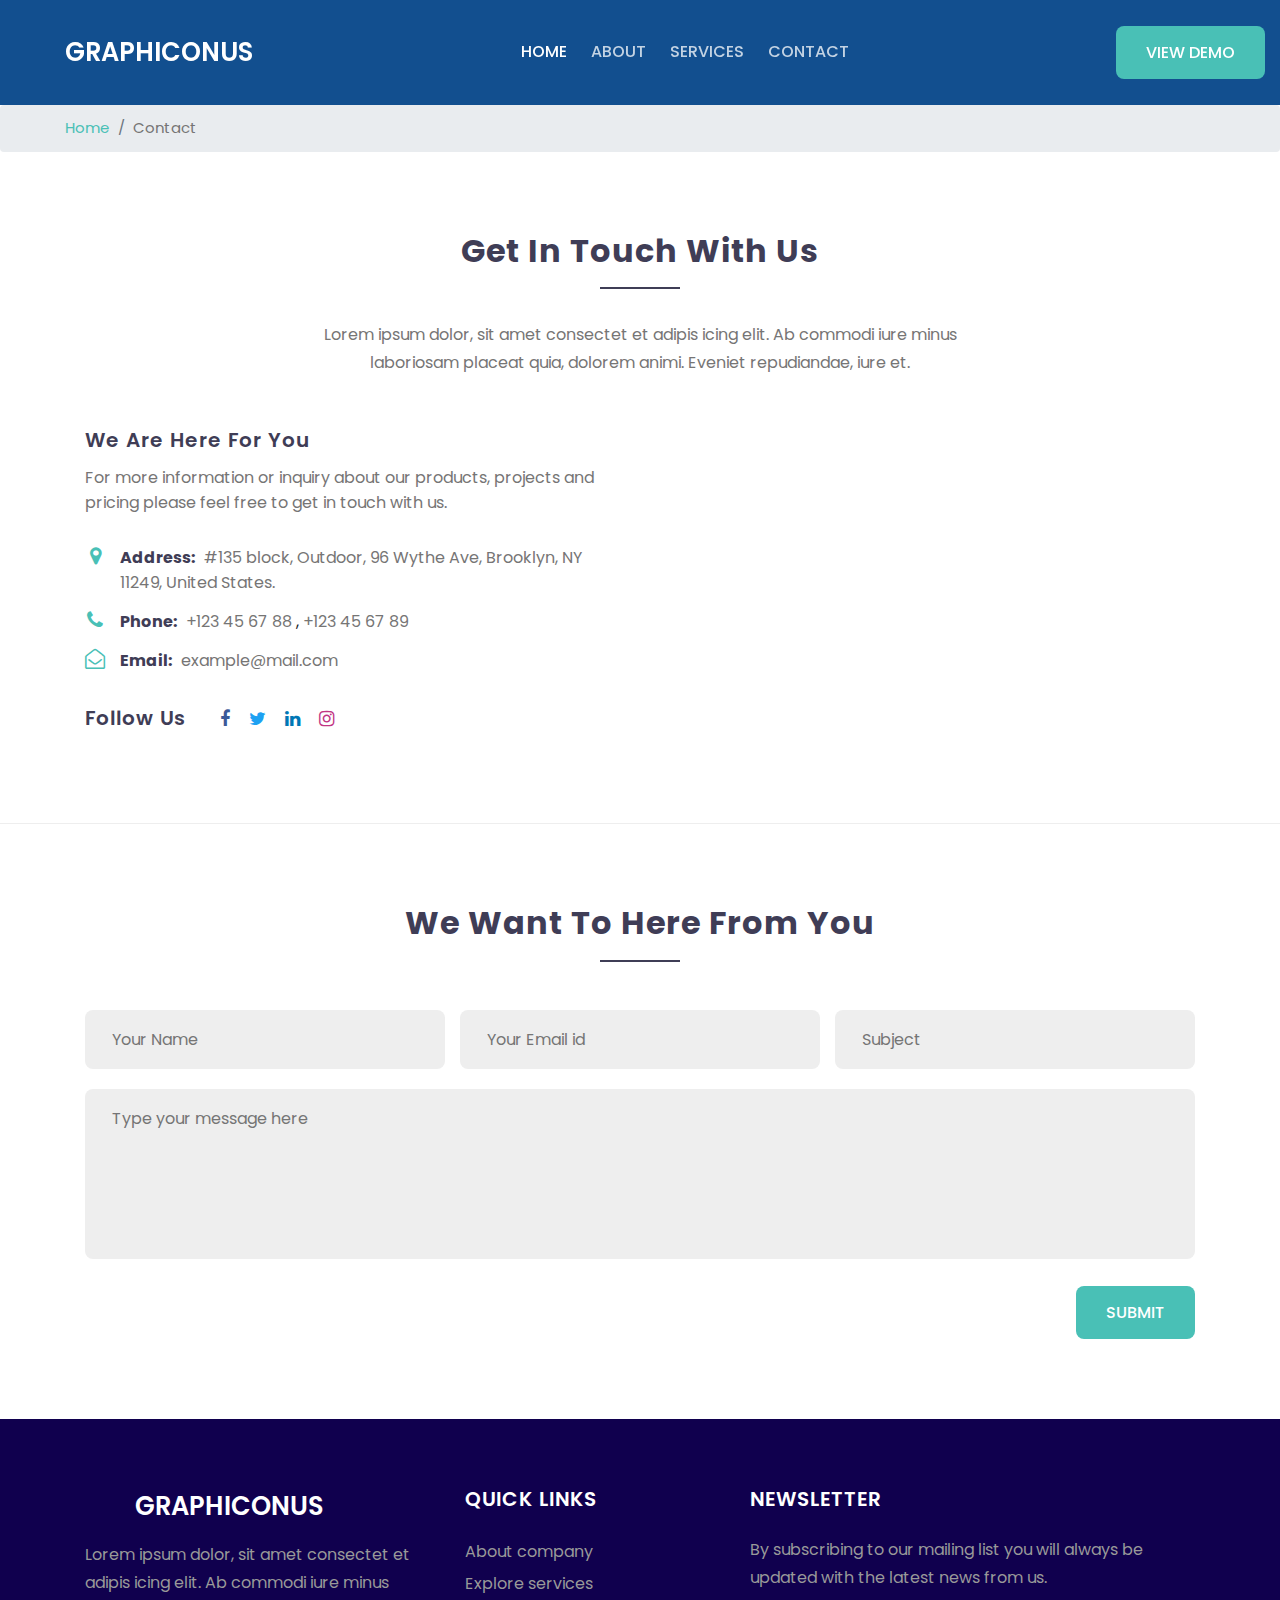
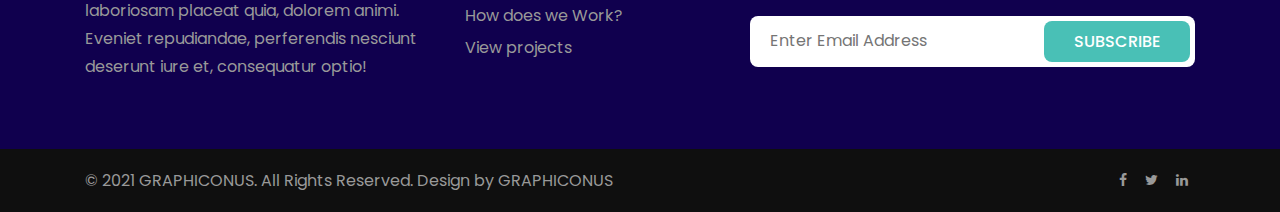
<file: contact.html>
<!doctype html>
<html lang="en">

<head>

  <!-- Required meta tags -->
  <meta charset="utf-8">
  <meta name="viewport" content="width=device-width, initial-scale=1, shrink-to-fit=no">
  <title>GRAPHICONUS</title>
  <link href="https://fonts.googleapis.com/css?family=Poppins:300,400&display=swap" rel="stylesheet">

  <!-- Template CSS -->
  <link rel="stylesheet" href="assets/css/style-starter.css">

</head>

<body>
<!-- site header -->
<header id="site-header" class="fixed-top">
  <nav class="navbar navbar-expand-lg navbar-dark">
      <a class="navbar-brand" href="index.html">
        <span class="title-1"></span> GRAPHICONUS
      </a>
      <button class="navbar-toggler bg-gradient" type="button" data-toggle="collapse"
          data-target="#navbarNav" aria-controls="navbarNav" aria-expanded="false"
          aria-label="Toggle navigation">
          <span class="navbar-toggler-icon"></span>
      </button>

      <div class="collapse navbar-collapse" id="navbarNav">
          <ul class="navbar-nav m-auto">
              <li class="nav-item active">
                  <a class="nav-link" href="index.html">Home <span class="sr-only">(current)</span></a>
              </li>
              <li class="nav-item">
                  <a class="nav-link" href="about.html">About</a>
              </li>
              <li class="nav-item">
                  <a class="nav-link" href="services.html">Services</a>
              </li>
              <li class="nav-item">
                  <a class="nav-link" href="contact.html">Contact</a>
              </li>
          </ul>
          <ul class="navbar-nav">
              <li class="nav-item">
                  <a href="#demo" class="btn btn-primary btn-style">View Demo</a>
              </li>
          </ul>
      </div>
  </nav>
</header>
<!-- //site header -->

<!-- contact page breadcrumns -->
<section class="inner-banner">

</section>
<nav aria-label="breadcrumb">
    <ol class="breadcrumb breadcrumb-padding">
        <li class="breadcrumb-item"><a href="index.html">Home</a></li>
        <li class="breadcrumb-item active" aria-current="page">Contact</li>
    </ol>
</nav>
<!-- contact page breadcrumns -->

<!-- contact section -->
<section class="w3l-contact3">
    <div class="contact1-bg section-gap">
        <div class="container">
            <div class="col-lg-8 offset-lg-2 col-md-12 col-sm-12 px-lg-3 px-0">
                <h4 class="section-title">Get in touch with us</h4>
                <p class="text-center">Lorem ipsum dolor, sit amet consectet et adipis icing elit. Ab commodi iure
                    minus laboriosam placeat quia, dolorem animi. Eveniet repudiandae, iure et.</p>
            </div>
            <div class="row contact-main mt-5">
                <div class="col-md-6 ">
                    <div class="column">
                        <h3 class="header">We are here for you</h3>
                        <p class="head-main">For more information or inquiry about our products, projects and pricing
                            please feel free to
                            get in touch with us.</p>
                    </div>
                    <div class="column2">
                        <div class="contact-para contact-info-align">
                            <div class="icon">
                                <span class="fa fa-map-marker"></span>
                            </div>
                            <div>
                                <strong class="info">Address:</strong class="info"> #135 block, Outdoor,
                                96 Wythe Ave, Brooklyn, NY 11249, United States.
                            </div>
                        </div>
                        <div class="contact-info-align">
                            <div class="icon">
                                <span class="fa fa-phone"></span>
                            </div>
                            <div>
                                <strong class="info">Phone:</strong class="info"> <a href="tel:+404 11-22-88"> +123 45
                                    67 88</a> ,
                                <a href="tel:+404 11-22-89"> +123 45 67 89</a>
                            </div>
                        </div>
                        <div class="contact-info-align">
                            <div class="icon">
                                <span class="fa fa-envelope-open-o"> </span>
                            </div>
                            <div>
                                <strong class="info">Email:</strong> <a href="mailto:example@mail.com">
                                    example@mail.com</a>
                            </div>
                        </div>
                    </div>
                    <div class="column3">
                        <h3 class="header follow">Follow us </h3>
                        <a href="#facebook" class="facebook" title="facebook"><span class="fa fa-facebook"></span></a>
                        <a href="#twitter" class="twitter" title="twitter"><span class="fa fa-twitter"></span></a>
                        <a href="#linkedin" class="linkedin" title="linkedin"><span class="fa fa-linkedin"></span></a>
                        <a href="#instagram" class="instagram" title="instagram"><span
                                class="fa fa-instagram"></span></a>
                    </div>
                </div>
                <!-- map iframe-->
                <div class="col-md-6 map mt-lg-0 mt-4">
                    <iframe
                        src="https://www.google.com/maps/embed?pb=!1m18!1m12!1m3!1d387190.2895687731!2d-74.26055986835598!3d40.697668402590374!2m3!1f0!2f0!3f0!3m2!1i1024!2i768!4f13.1!3m3!1m2!1s0x89c24fa5d33f083b%3A0xc80b8f06e177fe62!2sNew+York%2C+NY%2C+USA!5e0!3m2!1sen!2sin!4v1562582305883!5m2!1sen!2sin"
                        frameborder="0" style="border:0" allowfullscreen=""></iframe>
                </div>
                <!-- //map iframe -->
            </div>
        </div>
    </div>
</section>

<section class="contact-form">
    <div class="container">
        <div class="contacts12-main">
            <div class="col-lg-8 offset-lg-2 col-md-12 col-sm-12 mb-md-5 mb-3">
                <h4 class="section-title">we want to here from you</h4>
            </div>
            <!-- contact form -->
            <form action="https://sendmail.w3layouts.com/submitForm" method="post">
                <div class="main-input">
                    <div>
                        <input type="text" name="w3lName" id="w3lName" placeholder="Your Name" class="contact-input"
                            required />
                    </div>
                    <div>
                        <input type="email" name="w3lSender" id="w3lSender" placeholder="Your Email id"
                            class="contact-input" required />
                    </div>
                    <div>
                        <input type="text" name="w3lSubject" id="w3lSubject" placeholder="Subject" class="contact-input"
                            required />
                    </div>
                </div>
                <textarea class="contact-textarea" name="w3lMessage" id="w3lMessage"
                    placeholder="Type your message here" required></textarea>
                <div class="text-right">
                    <button class="btn btn-style btn-primary">Submit</button>
                </div>
            </form>
            <!-- //contact form -->
        </div>
    </div>
</section>
<!-- //contact section -->

<!-- site footer -->
<footer id="site-footer">
  <div class="top-footer">
    <div class="container my-md-5 my-4">
      <div class="row">
        <div class="col-lg-4">
          <div class="footer-logo mb-3">
            <a href="index.html">
              <span class="title-1"></span> GRAPHICONUS
            </a>
          </div>
          <div>
            <p class="">Lorem ipsum dolor, sit amet consectet et adipis icing elit. Ab commodi iure minus
              laboriosam
              placeat quia, dolorem animi. Eveniet repudiandae, perferendis nesciunt deserunt iure et, consequatur
              optio!</p>
          </div>
        </div>
        <!-- Quick Links -->
        <div class="col-lg-3 col-md-4 mt-lg-0 mt-5">
          <h4 class="footer-title">Quick Links</h4>
          <ul class="footer-list">
            <li><a href="about.html"> About company</a></li>
            <li><a href="services.html"> Explore services</a></li>
            <li><a href="#work"> How does we Work?</a></li>
            <li><a href="#projects"> View projects</a></li>
          </ul>
        </div>
        <!-- Newsletter -->
        <div class="col-lg-5 col-md-8 mt-lg-0 mt-5">
          <h4 class="footer-title">Newsletter</h4>
          <p class="mb-4">By subscribing to our mailing list you will always be updated with the latest news from us.
          </p>
          <form class="newsletter-form">
            <input class="input-rounded" type="text" required="" placeholder="Enter Email Address">
            <button type="submit" title="Subscribe" class="btn btn-primary btn-style" name="submit" value="Submit">
              Subscribe
            </button>
          </form>
        </div>
      </div>
    </div>
  </div>
  <div class="bottom-footer">
    <div class="container">
      <div class="row">
        <div class="col-lg-8 text-lg-left text-center mb-lg-0 mb-3">
          <p class="copyright">© 2021 GRAPHICONUS. All Rights Reserved. Design by <a
            href="https://w3layouts.com/">GRAPHICONUS</a></p>
        </div>
        <div class="col-lg-4 align-center text-lg-right text-center">
          <a href="#facebook" class="social-item"><span class="fa fa-facebook-f"></span></a>
          <a href="#twitter" class="social-item"><span class="fa fa-twitter"></span></a>
          <a href="#linkedin" class="social-item"><span class="fa fa-linkedin"></span></a>
        </div>
      </div>
    </div>
  </div>
</footer>
<!-- //site footer -->

<!-- move top -->
<button onclick="topFunction()" id="movetop" class="bg-primary" title="Go to top">
  <span class="fa fa-angle-up"></span>
</button>

<script>
  // When the user scrolls down 20px from the top of the document, show the button
  window.onscroll = function () {
    scrollFunction()
  };
  function scrollFunction() {
    if (document.body.scrollTop > 20 || document.documentElement.scrollTop > 20) {
      document.getElementById("movetop").style.display = "block";
    } else {
      document.getElementById("movetop").style.display = "none";
    }
  }
  // When the user clicks on the button, scroll to the top of the document
  function topFunction() {
    document.body.scrollTop = 0;
    document.documentElement.scrollTop = 0;
  }
</script>
<!-- //move top -->

<!-- javascript -->
<script src="assets/js/jquery-3.3.1.min.js"></script>

<!-- libhtbox -->
<script src="assets/js/lightbox-plus-jquery.min.js"></script>

<!-- particles -->
<script src='assets/js/particles.min.js'></script>
<script src="assets/js/script.js"></script>
<!-- //particles -->

<!-- owl carousel -->
<script src="assets/js/owl.carousel.js"></script>
<script>
  $(document).ready(function () {
    var owl = $('.owl-carousel');
    owl.owlCarousel({
      margin: 10,
      nav: true,
      loop: false,
      responsive: {
        0: {
          items: 1
        },
        767: {
          items: 2
        },
        1000: {
          items: 3
        }
      }
    })
  })
</script>

<!-- disable body scroll which navbar is in active -->
<script>
  $(function () {
    $('.navbar-toggler').click(function () {
      $('body').toggleClass('noscroll');
    })
  });
</script>
<!-- disable body scroll which navbar is in active -->

<!-- bootstrap -->
<script src="assets/js/bootstrap.min.js"></script>

</body>
</html>
</file>
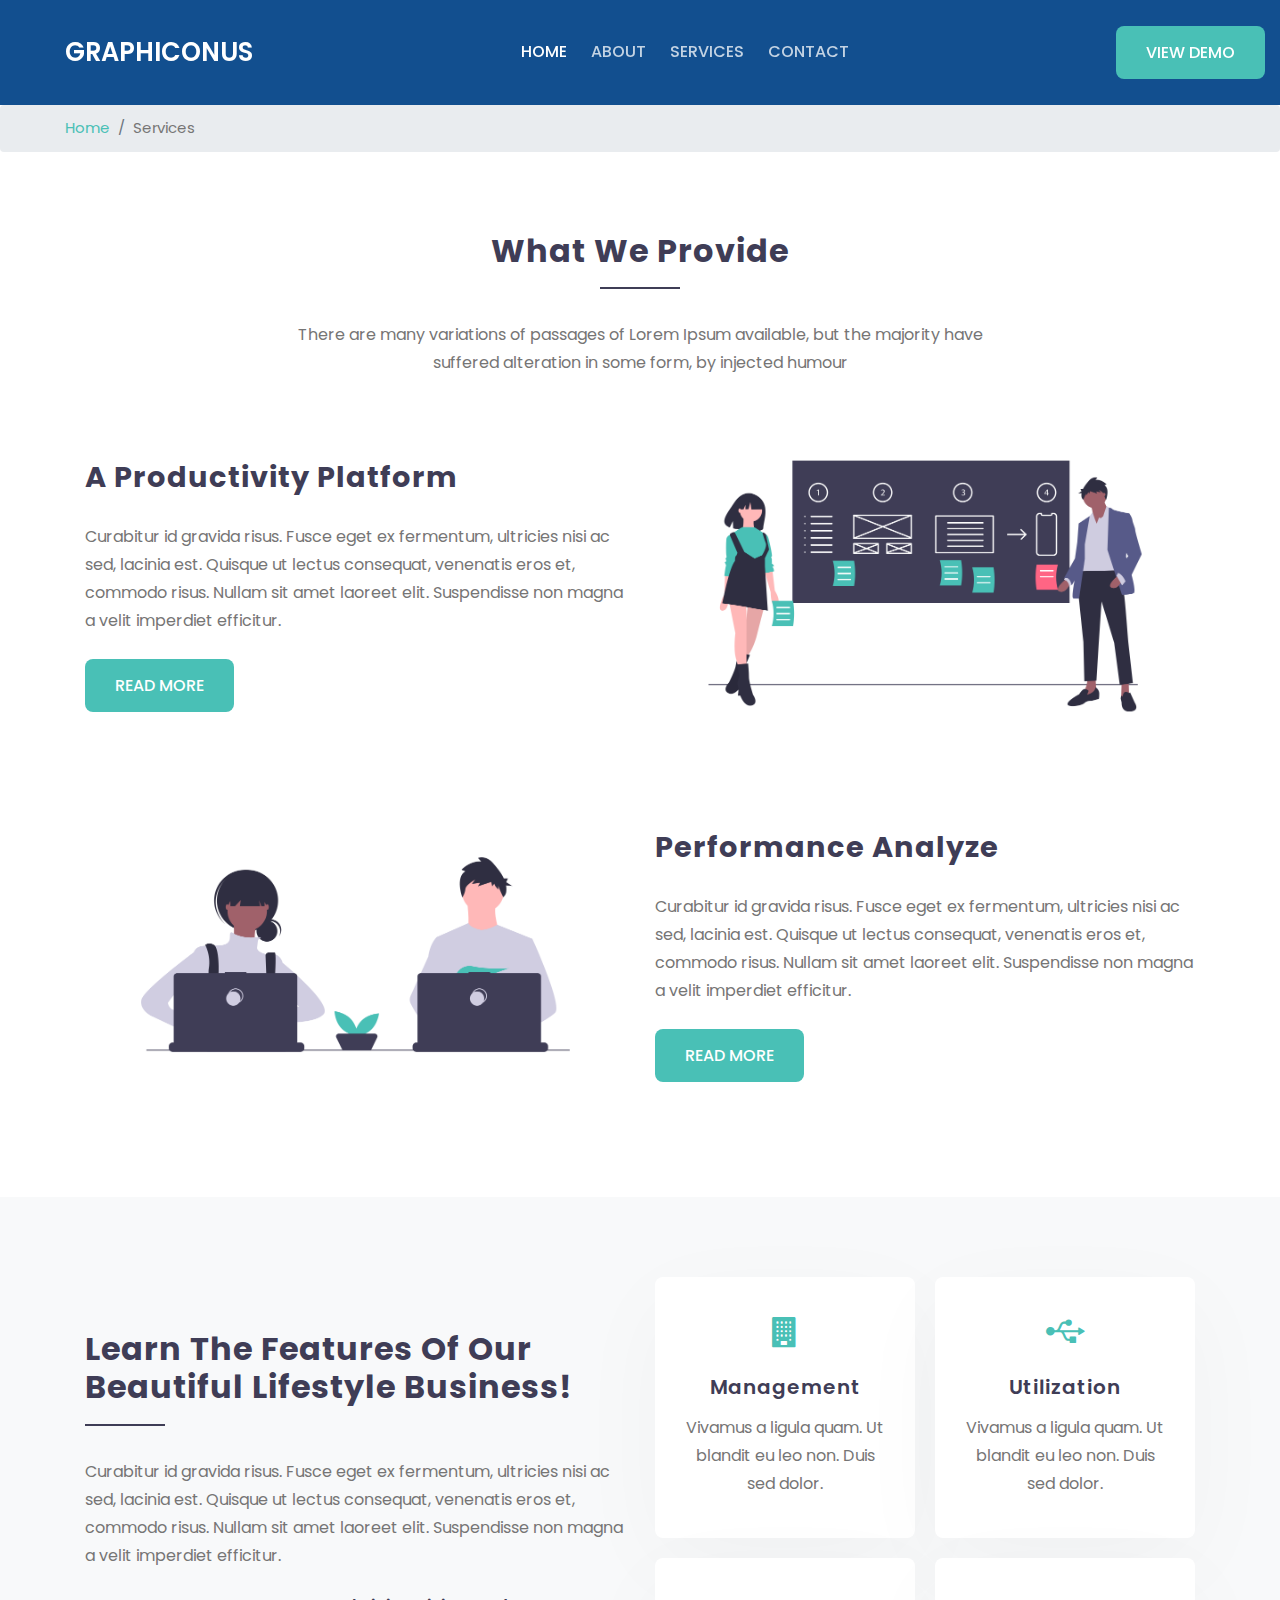
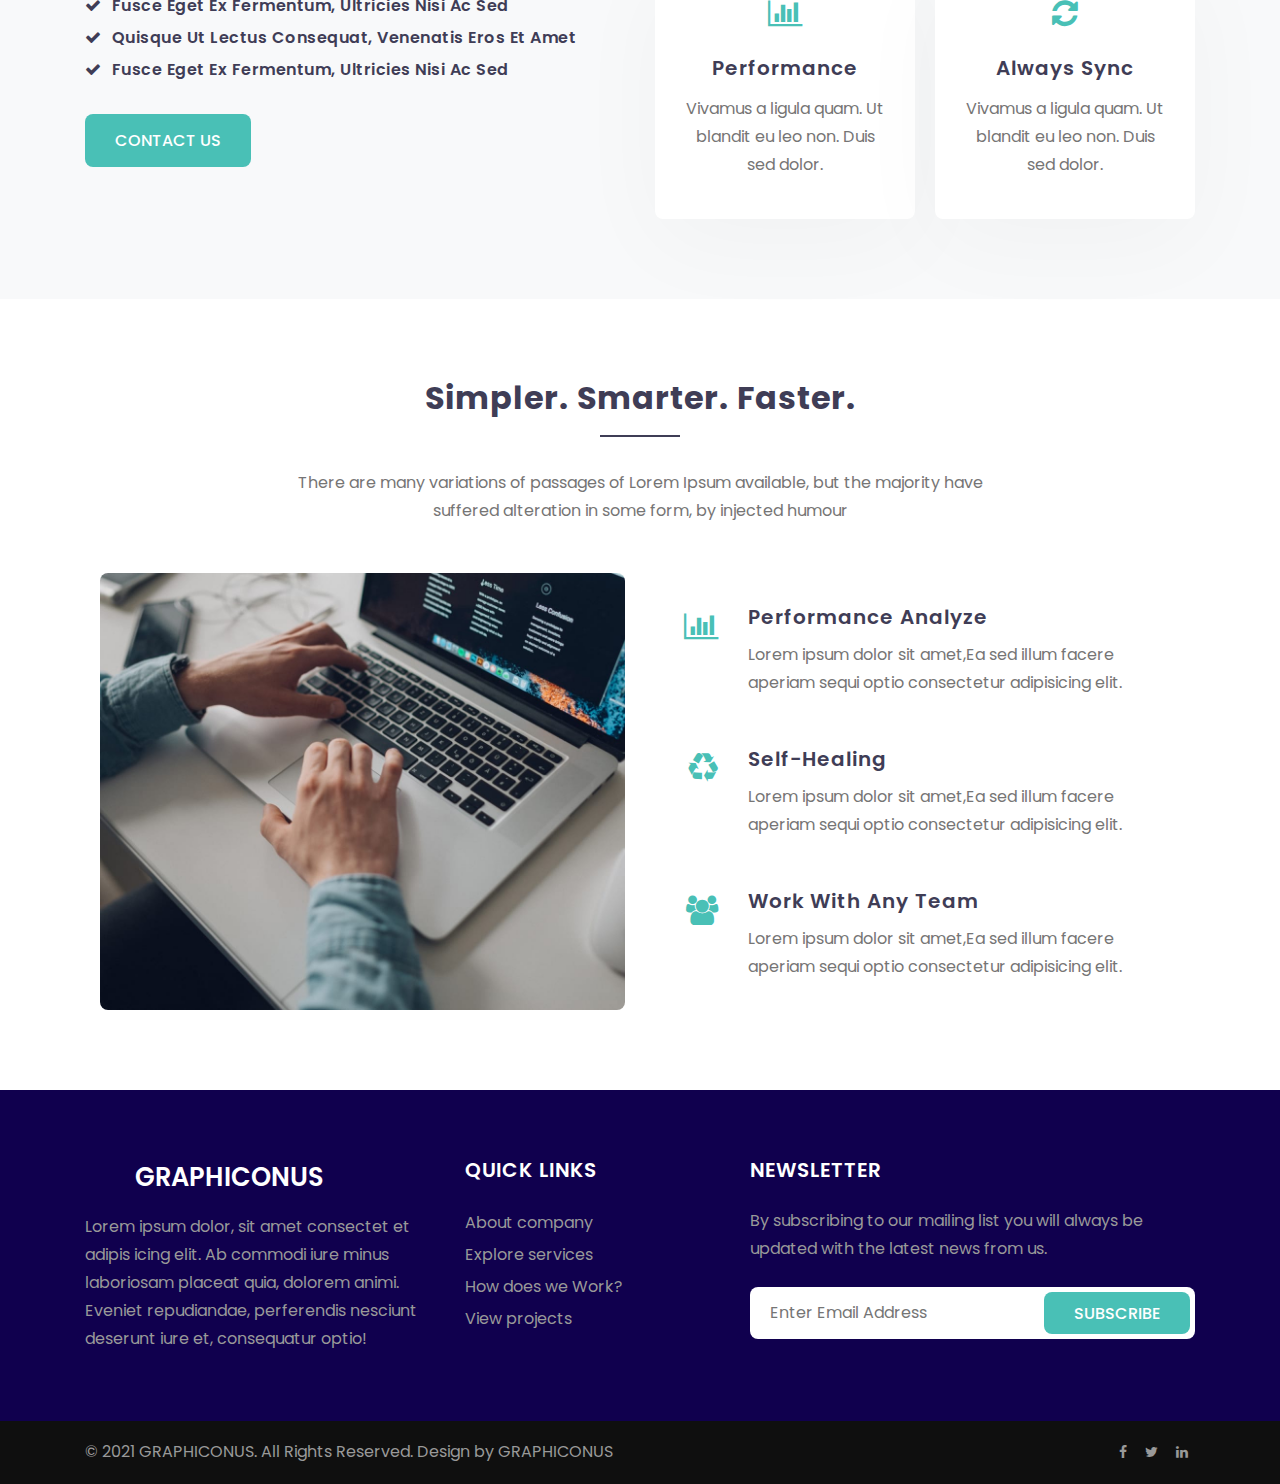
<file: services.html>
<!doctype html>
<html lang="en">

<head>

  <!-- Required meta tags -->
  <meta charset="utf-8">
  <meta name="viewport" content="width=device-width, initial-scale=1, shrink-to-fit=no">
  <title>GRAPHICONUS</title>
  <link href="https://fonts.googleapis.com/css?family=Poppins:300,400&display=swap" rel="stylesheet">

  <!-- Template CSS -->
  <link rel="stylesheet" href="assets/css/style-starter.css">

</head>

<body>
<!-- site header -->
<header id="site-header" class="fixed-top">
  <nav class="navbar navbar-expand-lg navbar-dark">
      <a class="navbar-brand" href="index.html">
        <span class="title-1"></span> GRAPHICONUS
      </a>
      <button class="navbar-toggler bg-gradient" type="button" data-toggle="collapse"
          data-target="#navbarNav" aria-controls="navbarNav" aria-expanded="false"
          aria-label="Toggle navigation">
          <span class="navbar-toggler-icon"></span>
      </button>

      <div class="collapse navbar-collapse" id="navbarNav">
          <ul class="navbar-nav m-auto">
              <li class="nav-item active">
                  <a class="nav-link" href="index.html">Home <span class="sr-only">(current)</span></a>
              </li>
              <li class="nav-item">
                  <a class="nav-link" href="about.html">About</a>
              </li>
              <li class="nav-item">
                  <a class="nav-link" href="services.html">Services</a>
              </li>
              <li class="nav-item">
                  <a class="nav-link" href="contact.html">Contact</a>
              </li>
          </ul>
          <ul class="navbar-nav">
              <li class="nav-item">
                  <a href="#demo" class="btn btn-primary btn-style">View Demo</a>
              </li>
          </ul>
      </div>
  </nav>
</header>
<!-- //site header -->

<!-- service page breadcrumns -->
<section class="inner-banner">

</section>
<nav aria-label="breadcrumb">
    <ol class="breadcrumb breadcrumb-padding">
        <li class="breadcrumb-item"><a href="index.html">Home</a></li>
        <li class="breadcrumb-item active" aria-current="page">Services</li>
    </ol>
</nav>
<!-- service page breadcrumns -->

<!-- services page block 1 -->
<section class="w3l-features">
    <div class="call-w3">
        <div class="container">
            <div class="row align-items-center">
                <div class="col-lg-8 offset-lg-2 col-md-12 col-sm-12">
                    <h4 class="section-title">What we provide</h4>
                    <p class="text-center">There are many variations of passages of Lorem Ipsum available, but the majority
                        have
                        suffered alteration in some form, by injected humour</p>
                </div>
            </div>
            <div class="row main-cont-wthree-2 mt-5">
                <div class="col-lg-6 feature-grid-left order2 mt-lg-0 mt-sm-5 mt-4">
                    <h4 class="title-left">A Productivity Platform</h4>
                    <p class="text-para">Curabitur id gravida risus. Fusce eget ex fermentum, ultricies nisi ac sed, lacinia est.
                        Quisque ut lectus consequat, venenatis eros et, commodo risus. Nullam sit amet laoreet elit.
                        Suspendisse non magna a velit imperdiet efficitur. </p>
                    <a href="#readmore" class="btn btn-primary btn-style mt-4">Read More</a>
                </div>
                <div class="col-lg-6 feature-grid-right order1">
                    <img src="assets/images/s1.png" class="img-fluid img-shadow" alt="services">
                </div>
            </div>
            <div class="row main-cont-wthree-2 mt-5">
                <div class="col-lg-6 feature-grid-right">
                    <img src="assets/images/s2.png" class="img-fluid img-shadow" alt="services">
                </div>
                <div class="col-lg-6 feature-grid-left mt-lg-0 mt-sm-5 mt-4">
                    <h4 class="title-left">Performance Analyze</h4>
                    <p class="text-para">Curabitur id gravida risus. Fusce eget ex fermentum, ultricies nisi ac sed, lacinia est.
                        Quisque ut lectus consequat, venenatis eros et, commodo risus. Nullam sit amet laoreet elit.
                        Suspendisse non magna a velit imperdiet efficitur. </p>
                    <a href="#readmore" class="btn btn-primary btn-style mt-4">Read More</a>
                </div>
            </div>
        </div>
    </div>
</section>
<!-- services page block 1 -->

<!-- services page block 2 -->
<section class="w3l-features bg-light">
    <div class="call-w3">
        <div class="container">
            <div class="row main-cont-wthree-2">
                <div class="col-lg-6 feature-grid-left">
                    <h4 class="section-title-left">Learn the features of our Beautiful lifestyle Business!</h4>
                    <p class="text-para">Curabitur id gravida risus. Fusce eget ex fermentum, ultricies nisi ac sed, lacinia est.
                        Quisque ut lectus consequat, venenatis eros et, commodo risus. Nullam sit amet laoreet elit.
                        Suspendisse non magna a velit imperdiet efficitur. </p>
                    <ul class="list mt-4">
                        <li><span class="fa fa-check"></span> Fusce eget ex fermentum, ultricies nisi ac sed</li>
                        <li><span class="fa fa-check"></span> Quisque ut lectus consequat, venenatis eros et amet</li>
                        <li><span class="fa fa-check"></span> Fusce eget ex fermentum, ultricies nisi ac sed</li>
                    </ul>
                    <a href="contact.html" class="btn btn-primary btn-style mt-4">Contact us</a>
                </div>
                <div class="col-lg-6 feature-grid-right mt-lg-0 mt-5">
                    <div class="call-grids-w3 d-grid">
                        <div class="grids-1 box-wrap">
                            <a href="#more" class="icon"><span class="fa fa-building"></span></a>
                            <h4><a href="#feature" class="title-head">Management</a></h4>
                            <p>Vivamus a ligula quam. Ut blandit eu leo non. Duis sed dolor.</p>
                        </div>
                        <div class="grids-1 box-wrap">
                            <a href="#more" class="icon"><span class="fa fa-usb"></span></a>
                            <h4><a href="#feature" class="title-head">Utilization</a></h4>
                            <p>Vivamus a ligula quam. Ut blandit eu leo non. Duis sed dolor.</p>
                        </div>
                        <div class="grids-1 box-wrap">
                            <a href="#more" class="icon"><span class="fa fa-bar-chart"></span></a>
                            <h4><a href="#feature" class="title-head">Performance</a></h4>
                            <p>Vivamus a ligula quam. Ut blandit eu leo non. Duis sed dolor.</p>
                        </div>
                        <div class="grids-1 box-wrap">
                            <a href="#more" class="icon"><span class="fa fa-refresh"></span></a>
                            <h4><a href="#feature" class="title-head">Always Sync</a></h4>
                            <p>Vivamus a ligula quam. Ut blandit eu leo non. Duis sed dolor.</p>
                        </div>
                    </div>
                </div>
            </div>
        </div>
    </div>
</section>
<!-- //services page block 2 -->

<!-- services page block 3 -->
<section class="w3l-mobile-content-6 bg-white">
    <div class="mobile-info">
        <!-- /mobile-info-->
        <div class="container">
            <div class="row align-items-center">
                <div class="col-lg-8 offset-lg-2 col-md-12 col-sm-12">
                    <h4 class="section-title">Simpler. Smarter. Faster.</h4>
                    <p class="text-center">There are many variations of passages of Lorem Ipsum available, but the
                        majority
                        have suffered alteration in some form, by injected humour</p>
                </div>
            </div>
            <div class="row mobile-info-inn mx-lg-0 mt-md-5 mt-4">
                <div class="col-lg-6 image-left">
                    <img src="assets/images/s.jpg" class="img-fluid" alt="">
                </div>
                <div class="col-lg-6 mobile-right mt-lg-0 mt-5">
                    <div class="row mobile-right-grids mb-lg-5 mb-4">
                        <div class="col-2 mobile-right-icon">
                            <div class="mobile-icon text-right mt-2">
                                <span class="fa fa-bar-chart"></span>
                            </div>
                        </div>
                        <div class="col-10 mobile-right-info">
                            <h6><a href="#url">Performance Analyze</a></h6>
                            <p>Lorem ipsum dolor sit amet,Ea sed illum facere aperiam sequi optio consectetur
                                adipisicing elit.</p>
                        </div>
                    </div>
                    <div class="row mobile-right-grids mb-lg-5 mb-4">
                        <div class="col-2 mobile-right-icon">
                            <div class="mobile-icon text-right mt-2">
                                <span class="fa fa-recycle"></span>
                            </div>
                        </div>
                        <div class="col-10 mobile-right-info">
                            <h6><a href="#url">Self-Healing</a></h6>
                            <p>Lorem ipsum dolor sit amet,Ea sed illum facere aperiam sequi optio consectetur
                                adipisicing elit.</p>
                        </div>
                    </div>
                    <div class="row mobile-right-grids">
                        <div class="col-2 mobile-right-icon">
                            <div class="mobile-icon text-right mt-2">
                                <span class="fa fa-users"></span>
                            </div>
                        </div>
                        <div class="col-10 mobile-right-info">
                            <h6><a href="#url">Work With Any Team</a></h6>
                            <p>Lorem ipsum dolor sit amet,Ea sed illum facere aperiam sequi optio consectetur
                                adipisicing elit.</p>
                        </div>
                    </div>
                </div>

            </div>
        </div>
        <!-- //mobile-info-->
    </div>
</section>
<!-- services page block 3 -->

<!-- site footer -->
<footer id="site-footer">
  <div class="top-footer">
    <div class="container my-md-5 my-4">
      <div class="row">
        <div class="col-lg-4">
          <div class="footer-logo mb-3">
            <a href="index.html">
              <span class="title-1"></span> GRAPHICONUS
            </a>
          </div>
          <div>
            <p class="">Lorem ipsum dolor, sit amet consectet et adipis icing elit. Ab commodi iure minus
              laboriosam
              placeat quia, dolorem animi. Eveniet repudiandae, perferendis nesciunt deserunt iure et, consequatur
              optio!</p>
          </div>
        </div>
        <!-- Quick Links -->
        <div class="col-lg-3 col-md-4 mt-lg-0 mt-5">
          <h4 class="footer-title">Quick Links</h4>
          <ul class="footer-list">
            <li><a href="about.html"> About company</a></li>
            <li><a href="services.html"> Explore services</a></li>
            <li><a href="#work"> How does we Work?</a></li>
            <li><a href="#projects"> View projects</a></li>
          </ul>
        </div>
        <!-- Newsletter -->
        <div class="col-lg-5 col-md-8 mt-lg-0 mt-5">
          <h4 class="footer-title">Newsletter</h4>
          <p class="mb-4">By subscribing to our mailing list you will always be updated with the latest news from us.
          </p>
          <form class="newsletter-form">
            <input class="input-rounded" type="text" required="" placeholder="Enter Email Address">
            <button type="submit" title="Subscribe" class="btn btn-primary btn-style" name="submit" value="Submit">
              Subscribe
            </button>
          </form>
        </div>
      </div>
    </div>
  </div>
  <div class="bottom-footer">
    <div class="container">
      <div class="row">
        <div class="col-lg-8 text-lg-left text-center mb-lg-0 mb-3">
          <p class="copyright">© 2021 GRAPHICONUS. All Rights Reserved. Design by <a
            href="https://w3layouts.com/">GRAPHICONUS</a></p>
        </div>
        <div class="col-lg-4 align-center text-lg-right text-center">
          <a href="#facebook" class="social-item"><span class="fa fa-facebook-f"></span></a>
          <a href="#twitter" class="social-item"><span class="fa fa-twitter"></span></a>
          <a href="#linkedin" class="social-item"><span class="fa fa-linkedin"></span></a>
        </div>
      </div>
    </div>
  </div>
</footer>
<!-- //site footer -->

<!-- move top -->
<button onclick="topFunction()" id="movetop" class="bg-primary" title="Go to top">
  <span class="fa fa-angle-up"></span>
</button>

<script>
  // When the user scrolls down 20px from the top of the document, show the button
  window.onscroll = function () {
    scrollFunction()
  };
  function scrollFunction() {
    if (document.body.scrollTop > 20 || document.documentElement.scrollTop > 20) {
      document.getElementById("movetop").style.display = "block";
    } else {
      document.getElementById("movetop").style.display = "none";
    }
  }
  // When the user clicks on the button, scroll to the top of the document
  function topFunction() {
    document.body.scrollTop = 0;
    document.documentElement.scrollTop = 0;
  }
</script>
<!-- //move top -->

<!-- javascript -->
<script src="assets/js/jquery-3.3.1.min.js"></script>

<!-- libhtbox -->
<script src="assets/js/lightbox-plus-jquery.min.js"></script>

<!-- particles -->
<script src='assets/js/particles.min.js'></script>
<script src="assets/js/script.js"></script>
<!-- //particles -->

<!-- owl carousel -->
<script src="assets/js/owl.carousel.js"></script>
<script>
  $(document).ready(function () {
    var owl = $('.owl-carousel');
    owl.owlCarousel({
      margin: 10,
      nav: true,
      loop: false,
      responsive: {
        0: {
          items: 1
        },
        767: {
          items: 2
        },
        1000: {
          items: 3
        }
      }
    })
  })
</script>

<!-- disable body scroll which navbar is in active -->
<script>
  $(function () {
    $('.navbar-toggler').click(function () {
      $('body').toggleClass('noscroll');
    })
  });
</script>
<!-- disable body scroll which navbar is in active -->

<!-- bootstrap -->
<script src="assets/js/bootstrap.min.js"></script>

</body>
</html>
</file>
